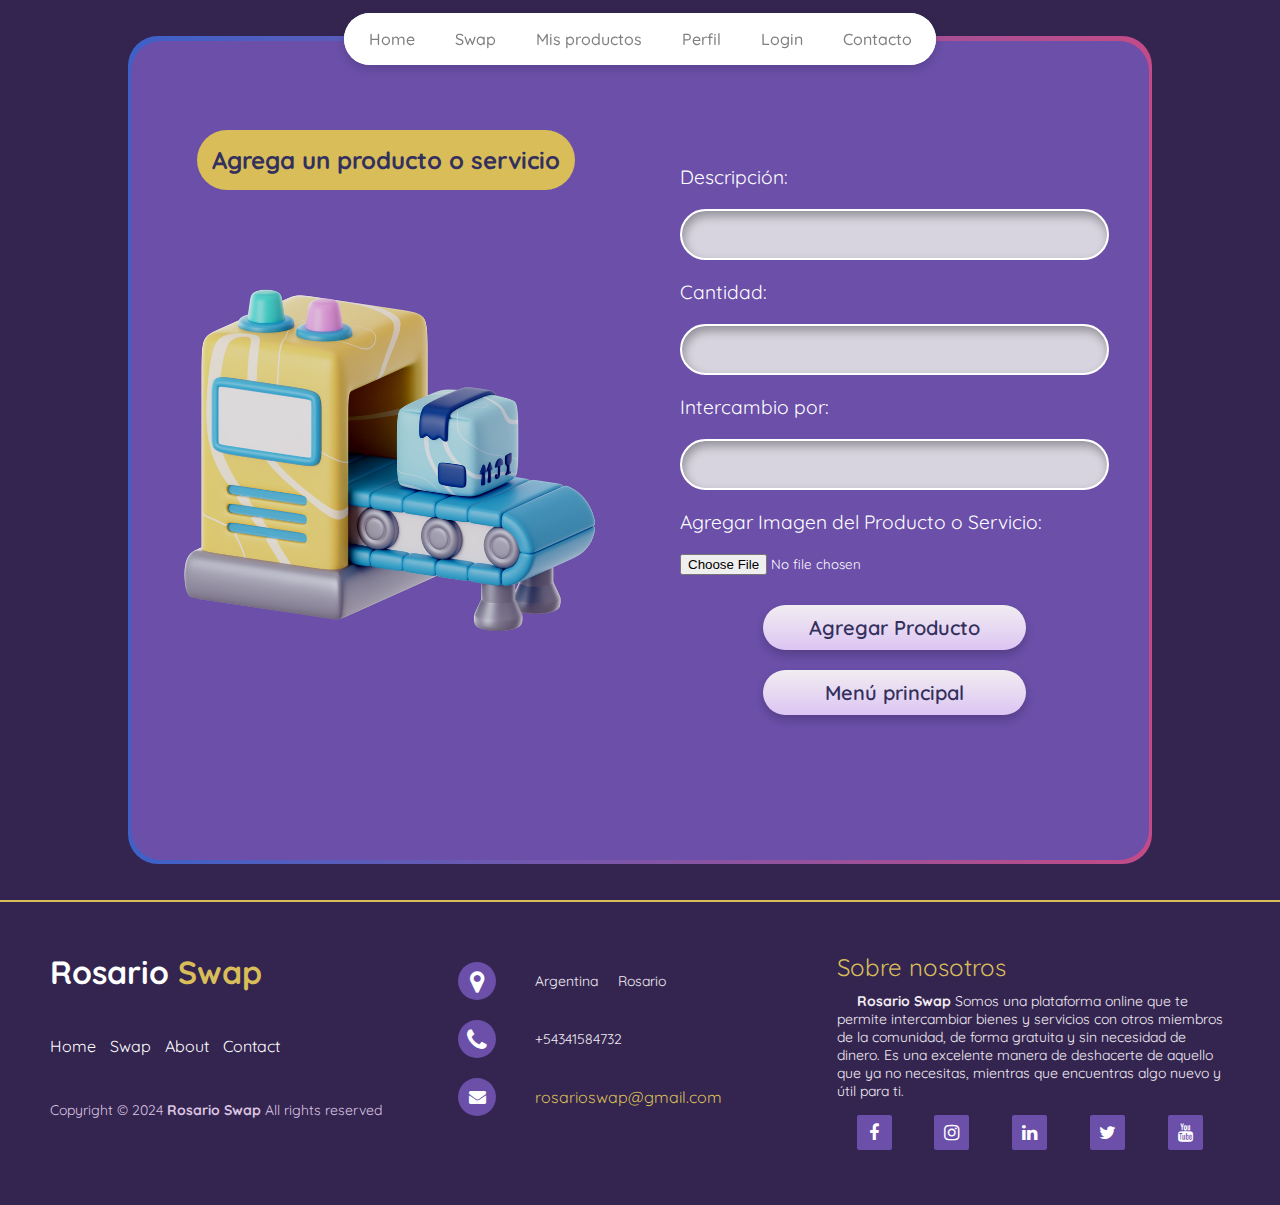
<file: altas.html>
<!DOCTYPE html>
<html lang="en">

<head>
    <meta charset="UTF-8" />
    <meta http-equiv="X-UA-Compatible" content="IE=edge" />
    <meta name="viewport" content="width=device-width, initial-scale=1.0" />
    <link rel="stylesheet" href="./assets/css/styles.css" />
    <link rel="stylesheet" href="./assets/css/hamburger.css" />
    <link rel="stylesheet" href="./assets/css/altas.css" />
    <link rel="stylesheet" href="./assets/css/footer.css" />
    <script src="./assets/js/mobileNavigation.js"></script>
    <script src="./assets/js/activeNavbar.js"></script>
    <script src="./assets/js/colorGradient.js"></script>
    <script src="./assets/js/header.js"></script>
    <script src="./assets/js/footer.js"></script>
    <script src="https://cdnjs.cloudflare.com/ajax/libs/jquery/2.0.2/jquery.min.js"></script>
    <link rel="icon" href="./assets/icons/favicon.ico" type="image/x-icon">
    <title>Agregar un producto</title>
</head>

<body>
    <header class="header">
        <navbar>
        </navbar>
    </header>
    <hamburger>
    </hamburger>
    <div class="container-contacto">
        <main class="main2" id="gradient">
            <div class="container2">
                <div class="contact-title2">Agrega un Producto</div>
                <div class="image-container2">
                    <div class="contact-title">Agrega un producto o servicio</div>
                </div>
                <div class="content2">
                    <form id="formulario" enctype="multipart/form-data">
                        <label for="descripcion">Descripción:</label>
                        <input type="text" id="descripcion" name="descripcion" required>

                        <label for="cantidad">Cantidad:</label>
                        <input type="text" id="cantidad" name="cantidad" required>

                        <!-- <label for="precio">Precio:</label>
                        <input type="number" step="0.01" id="precio" name="precio" required> -->
                        
                        <label for="proveedorProducto">Intercambio por:</label>
                        <input type="text" id="proveedorProducto" name="proveedor">
                        
                        <label for="imagenProducto">Agregar Imagen del Producto o Servicio:</label>
                        <input type="file" id="imagenProducto" name="imagen">
                        <div class="buttonContainer">
                        <button class="agregarProducto" type="submit">Agregar Producto</button>
                        <a class="volverMenu" href="MisProductos.html">Menú principal</a>
                    </div>
                    </form>
                </div>
            </div>
    </div>
    </main>
    <script>
        //const URL = "http://127.0.0.1:5000/"

        //Al subir al servidor, deberá utilizarse la siguiente ruta. USUARIO debe ser reemplazado por el nombre de usuario de Pythonanywhere
        const URL = "https://musicdev.pythonanywhere.com/"
        

        // Capturamos el evento de envío del formulario
        document.getElementById('formulario').addEventListener('submit', function (event) {
            event.preventDefault(); // Evitamos que se envie el form 

            var formData = new FormData(this);
    
            // Realizamos la solicitud POST al servidor
            fetch(URL + 'productos', {
                method: 'POST',
                body: formData // Aquí enviamos formData. Dado que formData puede contener archivos, no se utiliza JSON.
            })

            //Después de realizar la solicitud POST, se utiliza el método then() para manejar la respuesta del servidor.
            .then(function (response) {
                    if (response.ok) { 
                        //Si la respuesta es exitosa, convierte los datos de la respuesta a formato JSON.
                        return response.json(); 
                    } else {
                        // Si hubo un error, lanzar explícitamente una excepción
                        // para ser "catcheada" más adelante
                        throw new Error('Error al agregar el producto.');
                    }
            })

                //Respuesta OK, muestra una alerta informando que el producto se agregó correctamente y limpia los campos del formulario para que puedan ser utilizados para un nuevo producto.
                .then(function (data) {
                    alert('Producto agregado correctamente.');
                    window.location.href = 'listado.html'; // Redirige a listado.html después de guardar cambios
                })

                // En caso de error, mostramos una alerta con un mensaje de error.
                .catch(function (error) {
                    alert('Error al agregar el producto.');
                })

                // Limpiar el formulario en ambos casos (éxito o error)
                .finally(function () {
                    document.getElementById('descripcion').value = "";
                    document.getElementById('cantidad').value = "";
                    // document.getElementById('precio').value = "";
                    document.getElementById('imagenProducto').value = "";
                    document.getElementById('proveedorProducto').value = "";
                });
        })
    </script>
    <footer-distributed></footer-distributed>
    <script src="/assets/js/navbar.js"></script>
    <script src="/assets/js/hamburger.js"></script>
    <script src="/assets/js/header.js"></script>
    <script src="./assets/js/activeNavbar.js"></script>
    <script src="./assets/js/mobileNavigation.js"></script>
</body>

</html>
</file>
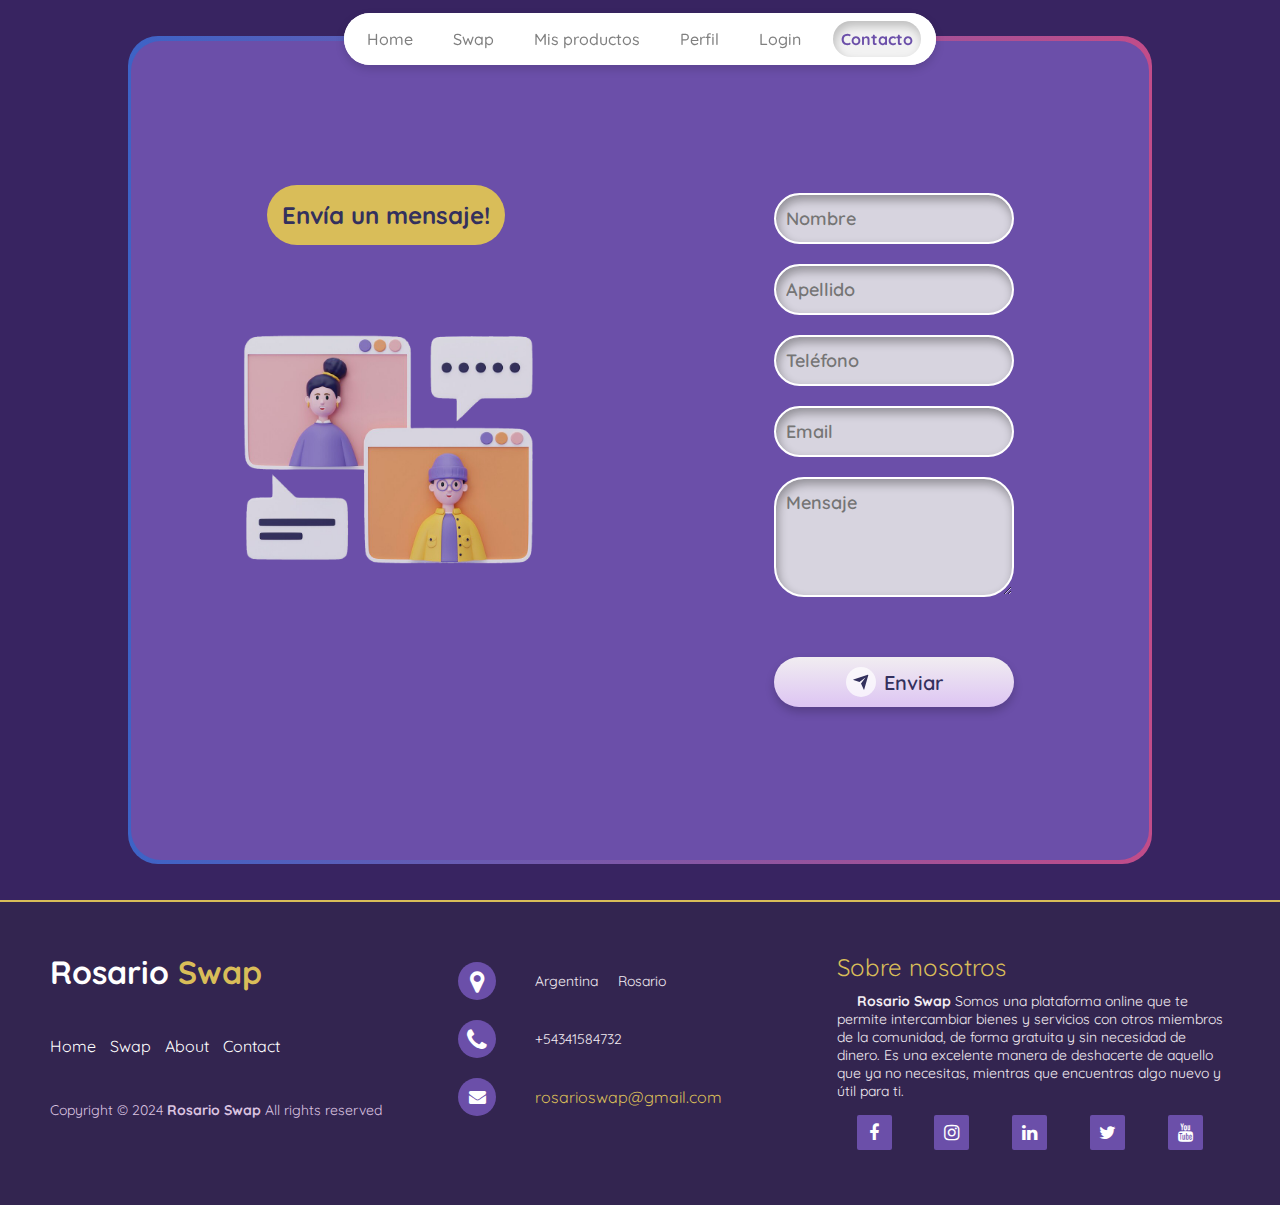
<file: Contacto.html>
<!DOCTYPE html>
<html lang="en">

<head>
    <meta charset="UTF-8" />
    <meta http-equiv="X-UA-Compatible" content="IE=edge" />
    <meta name="viewport" content="width=device-width, initial-scale=1.0" />
    <link rel="stylesheet" href="./assets/css/styles.css" />
    <link rel="stylesheet" href="./assets/css/hamburger.css" />
    <link rel="stylesheet" href="./assets/css/contacto.css" />
    <link rel="stylesheet" href="./assets/css/footer.css" />
    <script src="https://www.google.com/recaptcha/api.js" async defer></script>
    <script src="./assets/js/mobileNavigation.js"></script>
    <script src="./assets/js/activeNavbar.js"></script>
    <script src="./assets/js/colorGradient.js"></script>
    <script src="./assets/js/header.js"></script>
    <script src="./assets/js/formulario.js"></script>
    <script src="./assets/js/footer.js"></script>
    <script src="https://cdnjs.cloudflare.com/ajax/libs/jquery/2.0.2/jquery.min.js"></script>
    <link rel="icon" href="./assets/icons/favicon.ico" type="image/x-icon">
    <title>Contacto</title>
</head>

<body>
    <header class="header">
        <navbar>
        </navbar>
    </header>
    <hamburger>
    </hamburger>
    <div class="container-contacto">
        <main class="main1" id="gradient">
            <div class="container1">
                <div class="contact-title2">Envía un mensaje!</div>
                <div class="image-container">
                    <div class="contact-title">Envía un mensaje!</div>
                </div>
                <div class="content">
                    <form id="contactForm" action="Link del formspree" method="POST">
                        <label>
                            <input placeholder="Nombre" type="text" name="firstname" id="firstname">
                            <div id="firstnameError" class="error"></div>
                        </label>
                        <label>
                            <input placeholder="Apellido" type="text" name="lastname" id="lastname">
                            <div id="lastnameError" class="error"></div>
                        </label>
                        <label>
                            <input placeholder="Teléfono" type="text" name="phone" id="phone">
                            <div id="phoneError" class="error"></div>
                        </label>
                        <label>
                            <input placeholder="Email" type="email" name="email" id="email">
                            <div id="emailError" class="error"></div>
                        </label>
                        <textarea placeholder="Mensaje" name="message" id="message" rows="4"></textarea>
                        <div id="messageError" class="error"></div>
                        <div class="g-recaptcha" data-sitekey="Key del recaptcha"></div>
                        <button type="submit" value="Submit" id="submitBtn">
                            <div class="svg-wrapper-1">
                                <div class="svg-wrapper">
                                    <svg xmlns="http://www.w3.org/2000/svg" viewBox="0 0 24 24" width="24" height="24">
                                        <path fill="none" d="M0 0h24v24H0z"></path>
                                        <path fill="currentColor"
                                            d="M1.946 9.315c-.522-.174-.527-.455.01-.634l19.087-6.362c.529-.176.832.12.684.638l-5.454 19.086c-.15.529-.455.547-.679.045L12 14l6-8-8 6-8.054-2.685z">
                                        </path>
                                    </svg>
                                </div>
                            </div>
                            <span>Enviar</span>
                        </button>
                    </form>
                </div>
            </div>
    </div>
    </main>
    <script src="https://www.google.com/recaptcha/api.js" async defer></script>
    <footer-distributed></footer-distributed>
    <script src="/assets/js/navbar.js"></script>
    <script src="/assets/js/hamburger.js"></script>
    <script src="/assets/js/header.js"></script>
    <script src="./assets/js/activeNavbar.js"></script>
    <script src="./assets/js/mobileNavigation.js"></script>
</body>

</html>
</file>
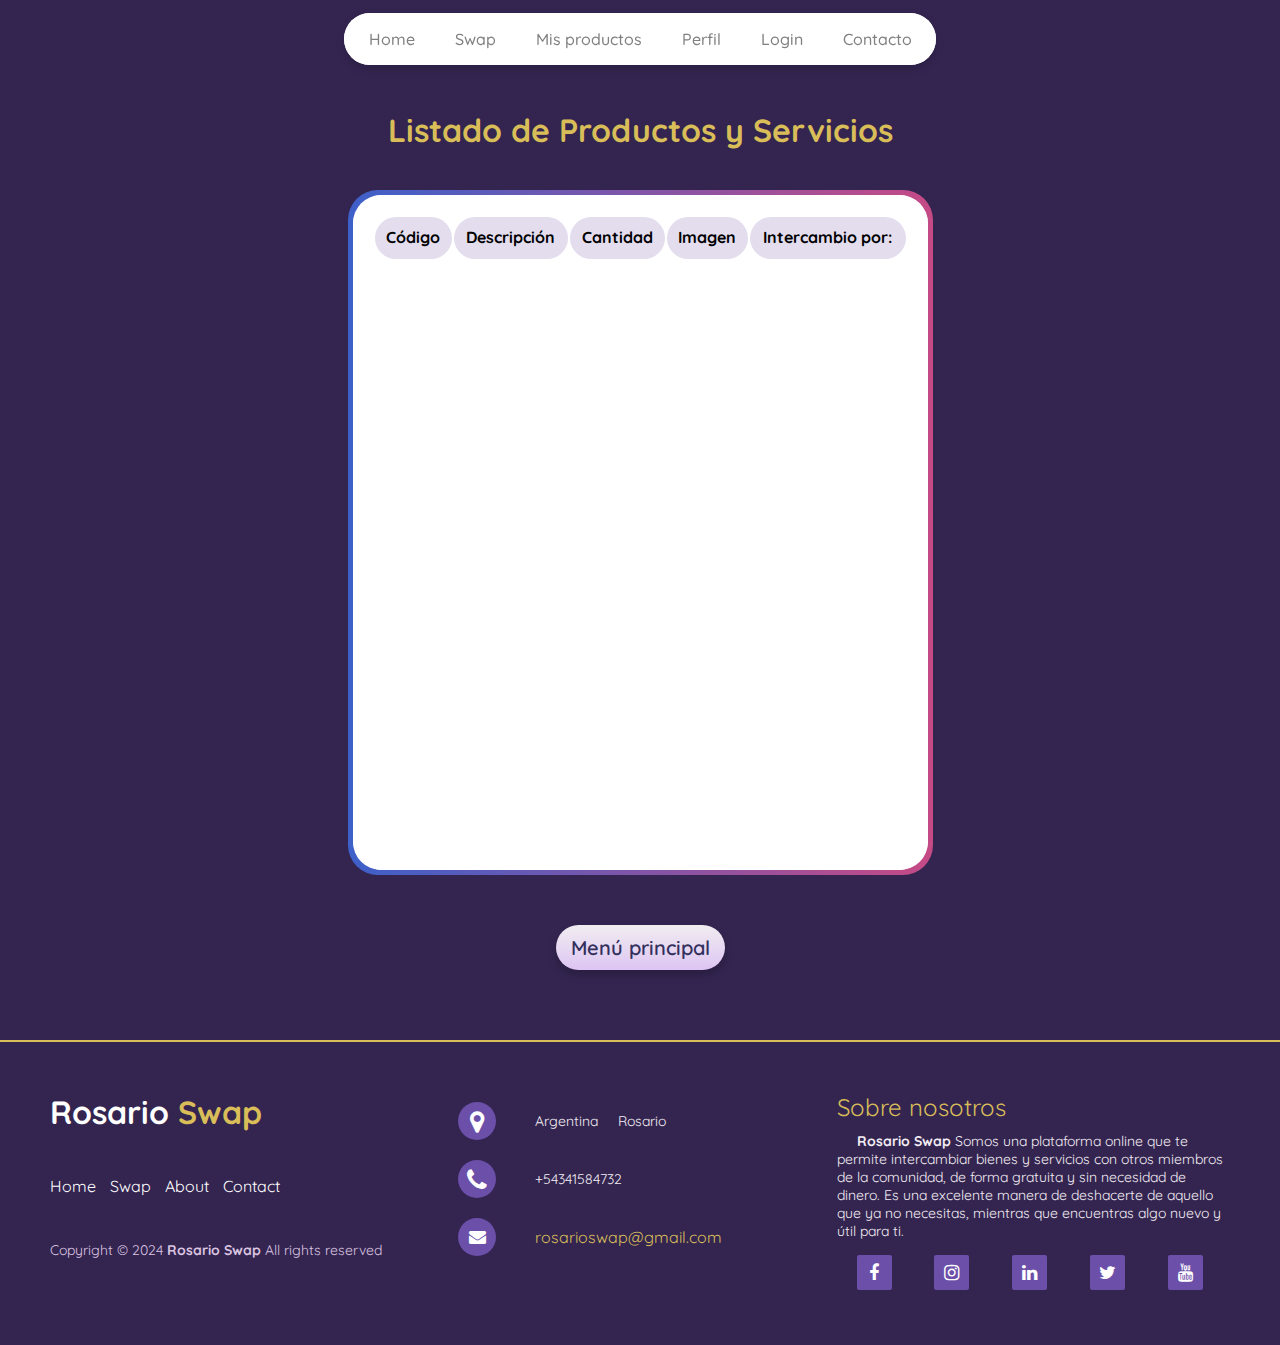
<file: listado.html>
<!DOCTYPE html>
<html lang="en">

<head>
    <meta charset="UTF-8" />
    <meta http-equiv="X-UA-Compatible" content="IE=edge" />
    <meta name="viewport" content="width=device-width, initial-scale=1.0" />
    <link rel="stylesheet" href="./assets/css/styles.css" />
    <link rel="stylesheet" href="./assets/css/hamburger.css" />
    <link rel="stylesheet" href="./assets/css/altas.css" />
    <link rel="stylesheet" href="./assets/css/listado.css" />
    <link rel="stylesheet" href="./assets/css/footer.css" />
    <script src="./assets/js/mobileNavigation.js"></script>
    <script src="./assets/js/activeNavbar.js"></script>
    <script src="./assets/js/colorGradient.js"></script>
    <script src="./assets/js/header.js"></script>
    <script src="./assets/js/footer.js"></script>
    <script src="https://cdnjs.cloudflare.com/ajax/libs/jquery/2.0.2/jquery.min.js"></script>
    <link rel="icon" href="./assets/icons/favicon.ico" type="image/x-icon">
    <title>Listado de Productos y Servicios</title>
</head>

<body>
    <header class="header">
        <navbar>
        </navbar>
    </header>
    <hamburger>
    </hamburger>
    <main class="mainContenedor">
    <div class="contenedor">
        <h1>Listado de Productos y Servicios</h1>
        <div class="mainListado" id="gradient">
            <div class="contenedorTable">
                <table> <!-- Se crea una tabla para mostrar los productos. -->
                    <thead>
                        <!--Encabezado de la tabla con columnas para código, descripción, cantidad, precio y acciones.-->
                        <tr>
                            <th>Código</th>
                            <th>Descripción</th>
                            <th>Cantidad</th>
                            <!-- <th align="center">Precio</th> -->
                            <th>Imagen</th>
                            <th align="center">Intercambio por:</th>
                        </tr>
                    </thead>
                    <tbody id="tablaProductos"> </tbody>
                </table>
            </div>
        </div>

        <div class="contenedor-centrado">
            <a class="menuPrincipal" href="MisProductos.html">Menú principal</a>
        </div>
    </div>
</main>

    <script>
        //const URL = "http://127.0.0.1:5000/"

        // Al subir al servidor, deberá utilizarse la siguiente ruta. USUARIO debe ser reemplazado por el nombre de usuario de Pythonanywhere
        const URL = "https://musicdev.pythonanywhere.com/"


        // Realizamos la solicitud GET al servidor para obtener todos los productos.
        fetch(URL + 'productos')
            .then(function (response) {
                if (response.ok) {
                    //Si la respuesta es exitosa (response.ok), convierte el cuerpo de la respuesta de formato JSON a un objeto JavaScript y pasa estos datos a la siguiente promesa then.
                    return response.json();
                } else {
                    // Si hubo un error, lanzar explícitamente una excepción para ser "catcheada" más adelante
                    throw new Error('Error al obtener los productos.');
                }
            })

            //Esta función maneja los datos convertidos del JSON.
            .then(function (data) {
                console.log(data);  // Verificar la respuesta
                let tablaProductos = document.getElementById('tablaProductos'); //Selecciona el elemento del DOM donde se mostrarán los productos.

                // Iteramos sobre cada producto y agregamos filas a la tabla
                for (let producto of data) {
                    let fila = document.createElement('tr'); //Crea una nueva fila de tabla (<tr>) para cada producto.
                    fila.innerHTML = '<td>' + producto.codigo + '</td>' +
                        '<td>' + producto.descripcion + '</td>' +
                        '<td align="right">' + producto.cantidad + '</td>' +
                        // '<td align="right">' + producto.precio + '</td>' +
                        // Mostrar miniatura de la imagen
                        //'<td><img src=./static/imagenes/' + producto.imagen_url +' alt="Imagen del producto" style="width: 100px;"></td>' + '<td align="right">' + producto.proveedor + '</td>';

                        //Al subir al servidor, deberá utilizarse la siguiente ruta. USUARIO debe ser reemplazado por el nombre de usuario de Pythonanywhere
                        '<td><img src="' + URL + 'static/imagenes/' + producto.imagen_url + '" alt="Imagen del producto" style="width: 100px;"></td>' + '<td align="right">' + producto.proveedor + '</td>';

                    //Una vez que se crea la fila con el contenido del producto, se agrega a la tabla utilizando el método appendChild del elemento tablaProductos.
                    tablaProductos.appendChild(fila);
                }
            })

            //Captura y maneja errores, mostrando una alerta en caso de error al obtener los productos.
            .catch(function (error) {
                // Código para manejar errores
                alert('Error al obtener los productos.');
            });
    </script>
    <footer-distributed></footer-distributed>
    <script src="/assets/js/navbar.js"></script>
    <script src="/assets/js/hamburger.js"></script>
    <script src="/assets/js/header.js"></script>
    <script src="./assets/js/activeNavbar.js"></script>
    <script src="./assets/js/mobileNavigation.js"></script>
</body>

</html>
</file>
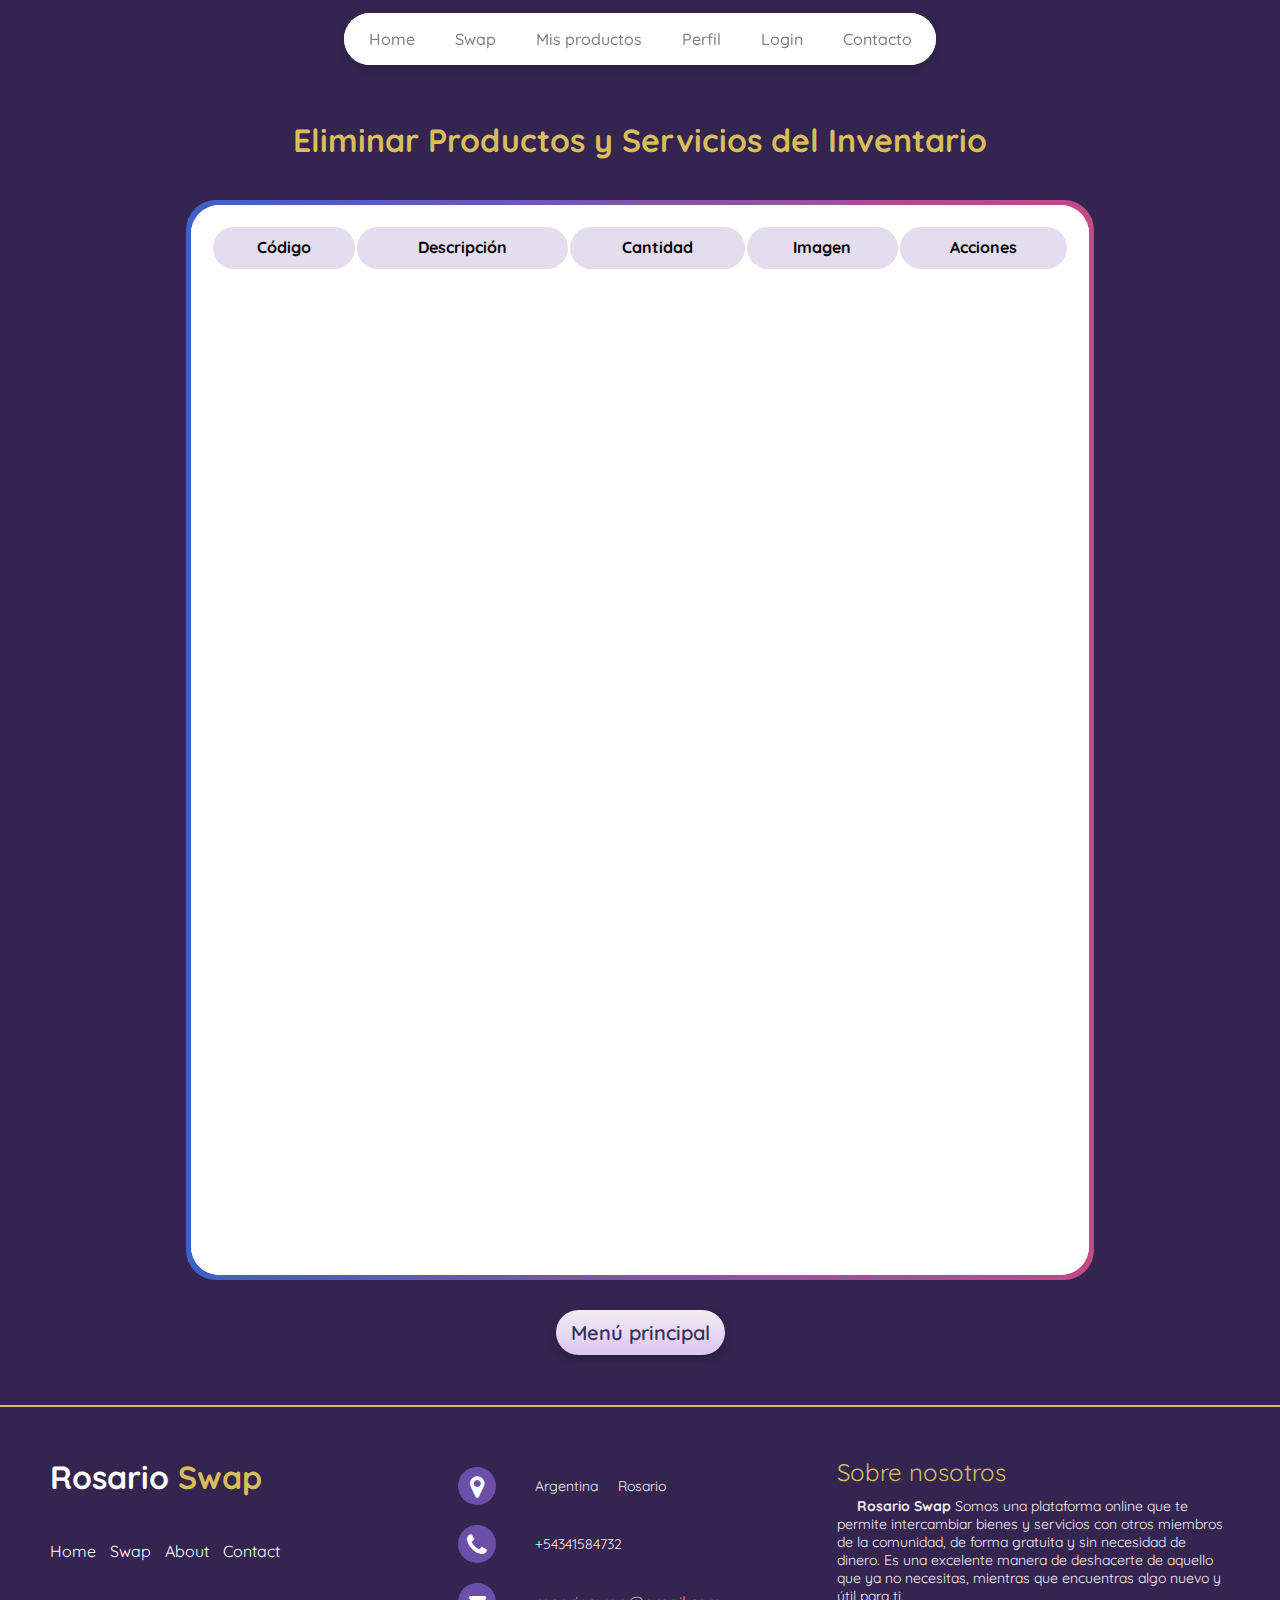
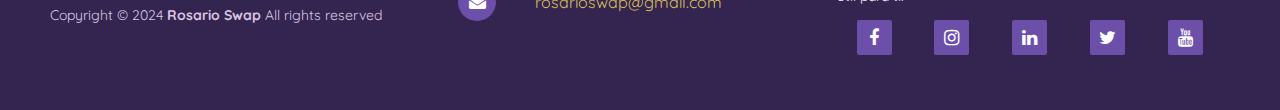
<file: listadoEliminar.html>
<!DOCTYPE html>
<html lang="en">

<head>
    <meta charset="UTF-8" />
    <meta http-equiv="X-UA-Compatible" content="IE=edge" />
    <meta name="viewport" content="width=device-width, initial-scale=1.0" />
    <link rel="stylesheet" href="./assets/css/styles.css" />
    <link rel="stylesheet" href="./assets/css/hamburger.css" />
    <!-- <link rel="stylesheet" href="./assets/css/altas.css" /> -->
    <link rel="stylesheet" href="./assets/css/listadoEliminar.css" />
    <link rel="stylesheet" href="./assets/css/footer.css" />
    <script src="./assets/js/mobileNavigation.js"></script>
    <script src="./assets/js/activeNavbar.js"></script>
    <script src="./assets/js/colorGradient.js"></script>
    <script src="./assets/js/header.js"></script>
    <script src="./assets/js/footer.js"></script>
    <script src="https://cdnjs.cloudflare.com/ajax/libs/jquery/2.0.2/jquery.min.js"></script>
    <link rel="icon" href="./assets/icons/favicon.ico" type="image/x-icon" />
    <title>Eliminar Productos y Servicios</title>
</head>

<body>
    <header class="header">
        <navbar> </navbar>
    </header>
    <hamburger> </hamburger>
    <h1>Eliminar Productos y Servicios del Inventario</h1>
    <div class="contenedor2">
    <div class="mainListado2" id="gradient">
        <div class="contenedorTable">
            <table id="productos-table">
                <!-- Se crea una tabla para mostrar los productos. -->
                <thead>
                    <!--Encabezado de la tabla con columnas para código, descripción, cantidad, precio y acciones.-->
                    <tr>
                        <th>Código</th>
                        <th>Descripción</th>
                        <th>Cantidad</th>
                        <th>Imagen</th>
                        <!-- <th align="right">Precio</th> -->
                        <th>Acciones</th>
                    </tr>
                </thead>
                <tbody></tbody>
            </table>
        </div>
        </div>
    </div>
    
    <div class="contenedor-centrado">
        <a class="menuPrincipal" href="MisProductos.html">Menú principal</a>
    </div>

    <script>
        //const URL = "http://127.0.0.1:5000/"

        //Al subir al servidor, deberá utilizarse la siguiente ruta. USUARIO debe ser reemplazado por el nombre de usuario de Pythonanywhere
        const URL = "https://musicdev.pythonanywhere.com/";

        // Obtiene el contenido del inventario
        function obtenerProductos() {
            fetch(URL + "productos") // Realiza una solicitud GET al servidor y obtener la lista de productos.
                .then((response) => {
                    // Si es exitosa (response.ok), convierte los datos de la respuesta de formato JSON a un objeto JavaScript.
                    if (response.ok) {
                        return response.json();
                    }
                })
                // Asigna los datos de los productos obtenidos a la propiedad productos del estado.
                .then((data) => {
                    const productosTable = document
                        .getElementById("productos-table")
                        .getElementsByTagName("tbody")[0];
                    productosTable.innerHTML = ""; // Limpia la tabla antes de insertar nuevos datos
                    data.forEach((producto) => {
                        const row = productosTable.insertRow();
                        row.innerHTML = `
                            <td>${producto.codigo}</td>
                            <td>${producto.descripcion}</td>
                            <td>${producto.cantidad}</td>
                            <td><img src="${URL}static/imagenes/${producto.imagen_url}" alt="Imagen del producto" style="width: 100px;"></td>
                            <td><button class="buttonEliminar" onclick="eliminarProducto('${producto.codigo}')">Eliminar</button></td>
        `;
                    });
                })
                // Captura y maneja errores, mostrando una alerta en caso de error al obtener los productos.
                .catch((error) => {
                    console.log("Error:", error);
                    alert("Error al obtener los productos.");
                });
        }

        // Se utiliza para eliminar un producto.
        function eliminarProducto(codigo) {
            // Se muestra un diálogo de confirmación. Si el usuario confirma, se realiza una solicitud DELETE al servidor a través de fetch(URL + 'productos/${codigo}', {method: 'DELETE' }).
            if (confirm("¿Estás seguro de que quieres eliminar este producto?")) {
                fetch(URL + `productos/${codigo}`, { method: "DELETE" })
                    .then((response) => {
                        if (response.ok) {
                            // Si es exitosa (response.ok), elimina el producto y da mensaje de ok.
                            obtenerProductos(); // Vuelve a obtener la lista de productos para actualizar la tabla.
                            alert("Producto eliminado correctamente.");
                        }
                    })
                    // En caso de error, mostramos una alerta con un mensaje de error.
                    .catch((error) => {
                        alert(error.message);
                    });
            }
        }

        // Cuando la página se carga, llama a obtenerProductos para cargar la lista de productos.
        document.addEventListener("DOMContentLoaded", obtenerProductos);
    </script>
    <footer-distributed></footer-distributed>
    <script src="/assets/js/navbar.js"></script>
    <script src="/assets/js/hamburger.js"></script>
    <script src="/assets/js/header.js"></script>
    <script src="./assets/js/activeNavbar.js"></script>
    <script src="./assets/js/mobileNavigation.js"></script>
</body>

</html>
</file>
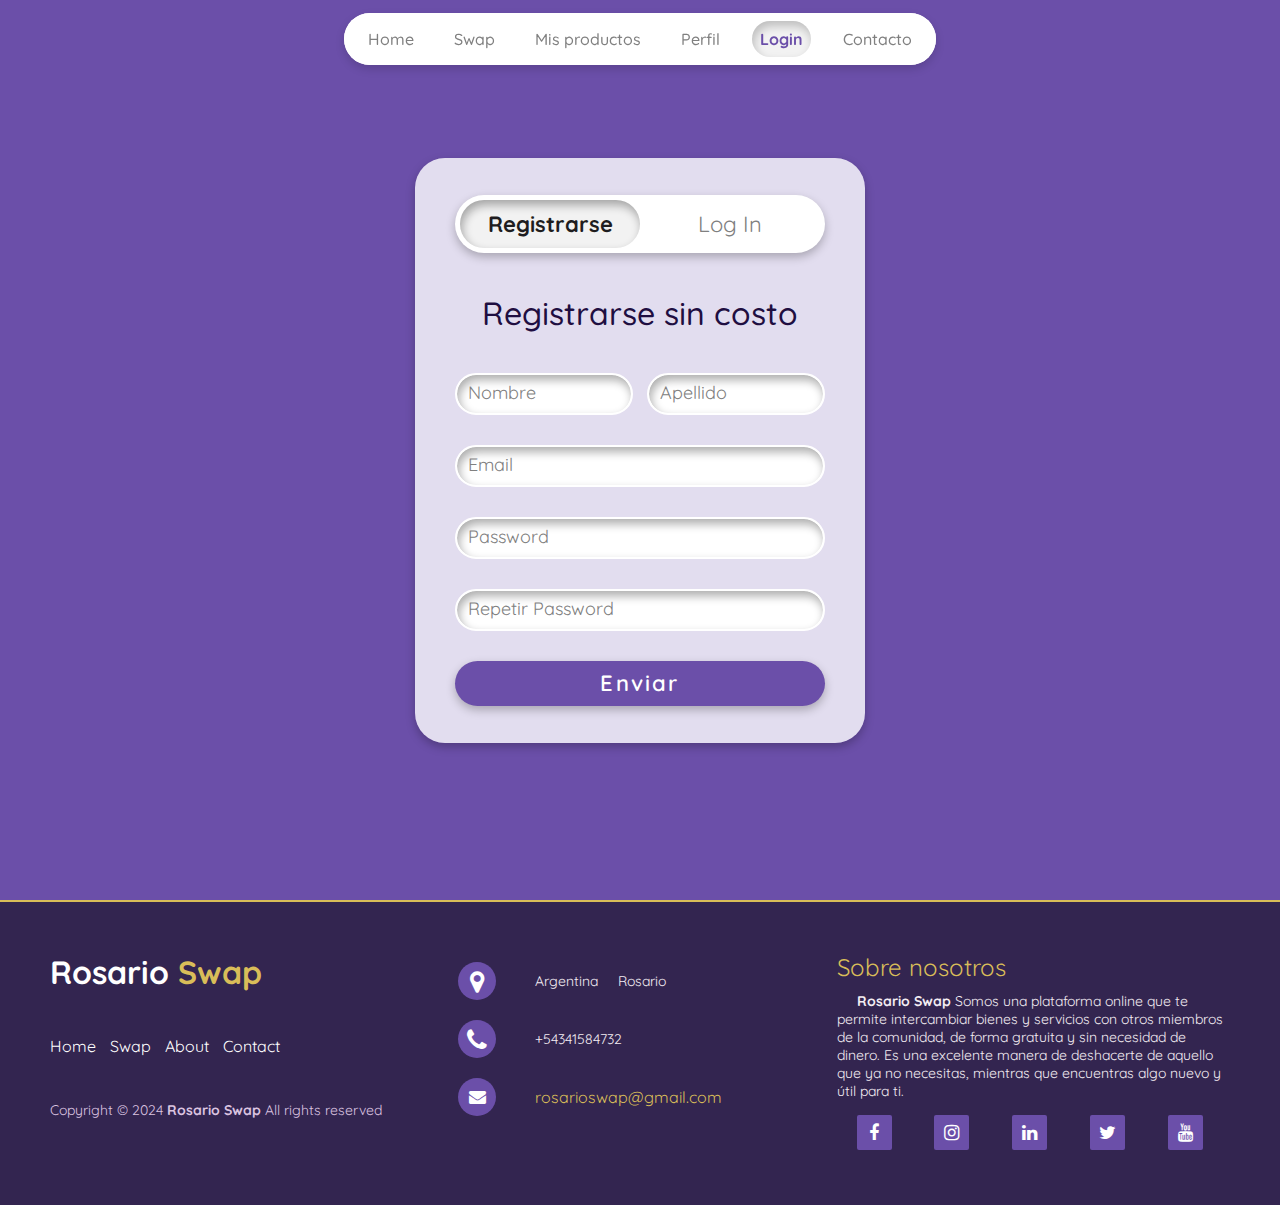
<file: Login.html>
<!DOCTYPE html>
<html lang="en">

<head>
  <meta charset="UTF-8" />
  <meta http-equiv="X-UA-Compatible" content="IE=edge" />
  <meta name="viewport" content="width=device-width, initial-scale=1.0" />
  <link rel="stylesheet" href="./assets/css/login.css" />
  <link rel="stylesheet" href="./assets/css/styles.css" />
  <link rel="stylesheet" href="./assets/css/hamburger.css" />
  <link rel="stylesheet" href="./assets/css/footer.css" />
  <script src="./assets/js/login.js"></script>
  <script src="./assets/js/footer.js"></script>
  <script src="./assets/js/mobileNavigation.js"></script>
  <script src="./assets/js/activeNavbar.js"></script>
  <script src="./assets/js/header.js"></script>
  <link rel="icon" href="./assets/icons/favicon.ico" type="image/x-icon">
  <title>Registrarse - Log In</title>
</head>

<body>
  <header class="header">
    <navbar>
    </navbar>
  </header>
  <hamburger>
  </hamburger>
  <div class="main-content">
    <div class="form">
      <div class="inner-form">
        <ul class="tab-group">
          <li class="tab active"><a href="#signup">Registrarse</a></li>
          <li class="tab"><a href="#login">Log In</a></li>
        </ul>
        <div class="tab-content">
          <div id="signup">
            <h1>Registrarse sin costo</h1>
            <form action="/" method="post">
              <div class="top-row">
                <div class="field-wrap">
                  <label id="label2"> Nombre<span class="req"></span> </label>
                  <input type="text" required autocomplete="off" />
                </div>
                <div class="field-wrap">
                  <label id="label2"> Apellido<span class="req"></span> </label>
                  <input type="text" required autocomplete="off" />
                </div>
              </div>
              <div class="field-wrap">
                <label id="label2"> Email<span class="req"></span> </label>
                <input type="email" required autocomplete="off" />
              </div>
              <div class="field-wrap">
                <label id="label2"> Password<span class="req"></span> </label>
                <input type="password" required autocomplete="off" />
              </div>
              <div class="field-wrap">
                <label id="label2"> Repetir Password<span class="req"></span> </label>
                <input type="password" required autocomplete="off" />
              </div>
              <button type="submit" class="button button-block">Enviar</button>
            </form>
          </div>
          <div id="login">
            <h1>¡Bienvenido Nuevamente!</h1>
            <form action="/" method="post">
              <div class="field-wrap">
                <label id="label2"> Email<span class="req"></span> </label>
                <input type="email" required autocomplete="off" />
              </div>
              <div class="field-wrap">
                <label id="label2"> Password<span class="req"></span> </label>
                <input type="password" required autocomplete="off" />
              </div>
              <p class="forgot"><a href="#">Forgot Password?</a></p>
              <button class="button button-block">Log In</button>
            </form>
          </div>
        </div>
      </div>
    </div>
  </div>
  <footer-distributed></footer-distributed>
  <script src="/assets/js/header.js"></script>
  <script src="/assets/js/navbar.js"></script>
  <script src="/assets/js/hamburger.js"></script>
  <script src="/assets/js/navbar.js"></script>
  <script src="./assets/js/mobileNavigation.js"></script>
  <script src="./assets/js/activeNavbar.js"></script>
</body>

</html>
</file>
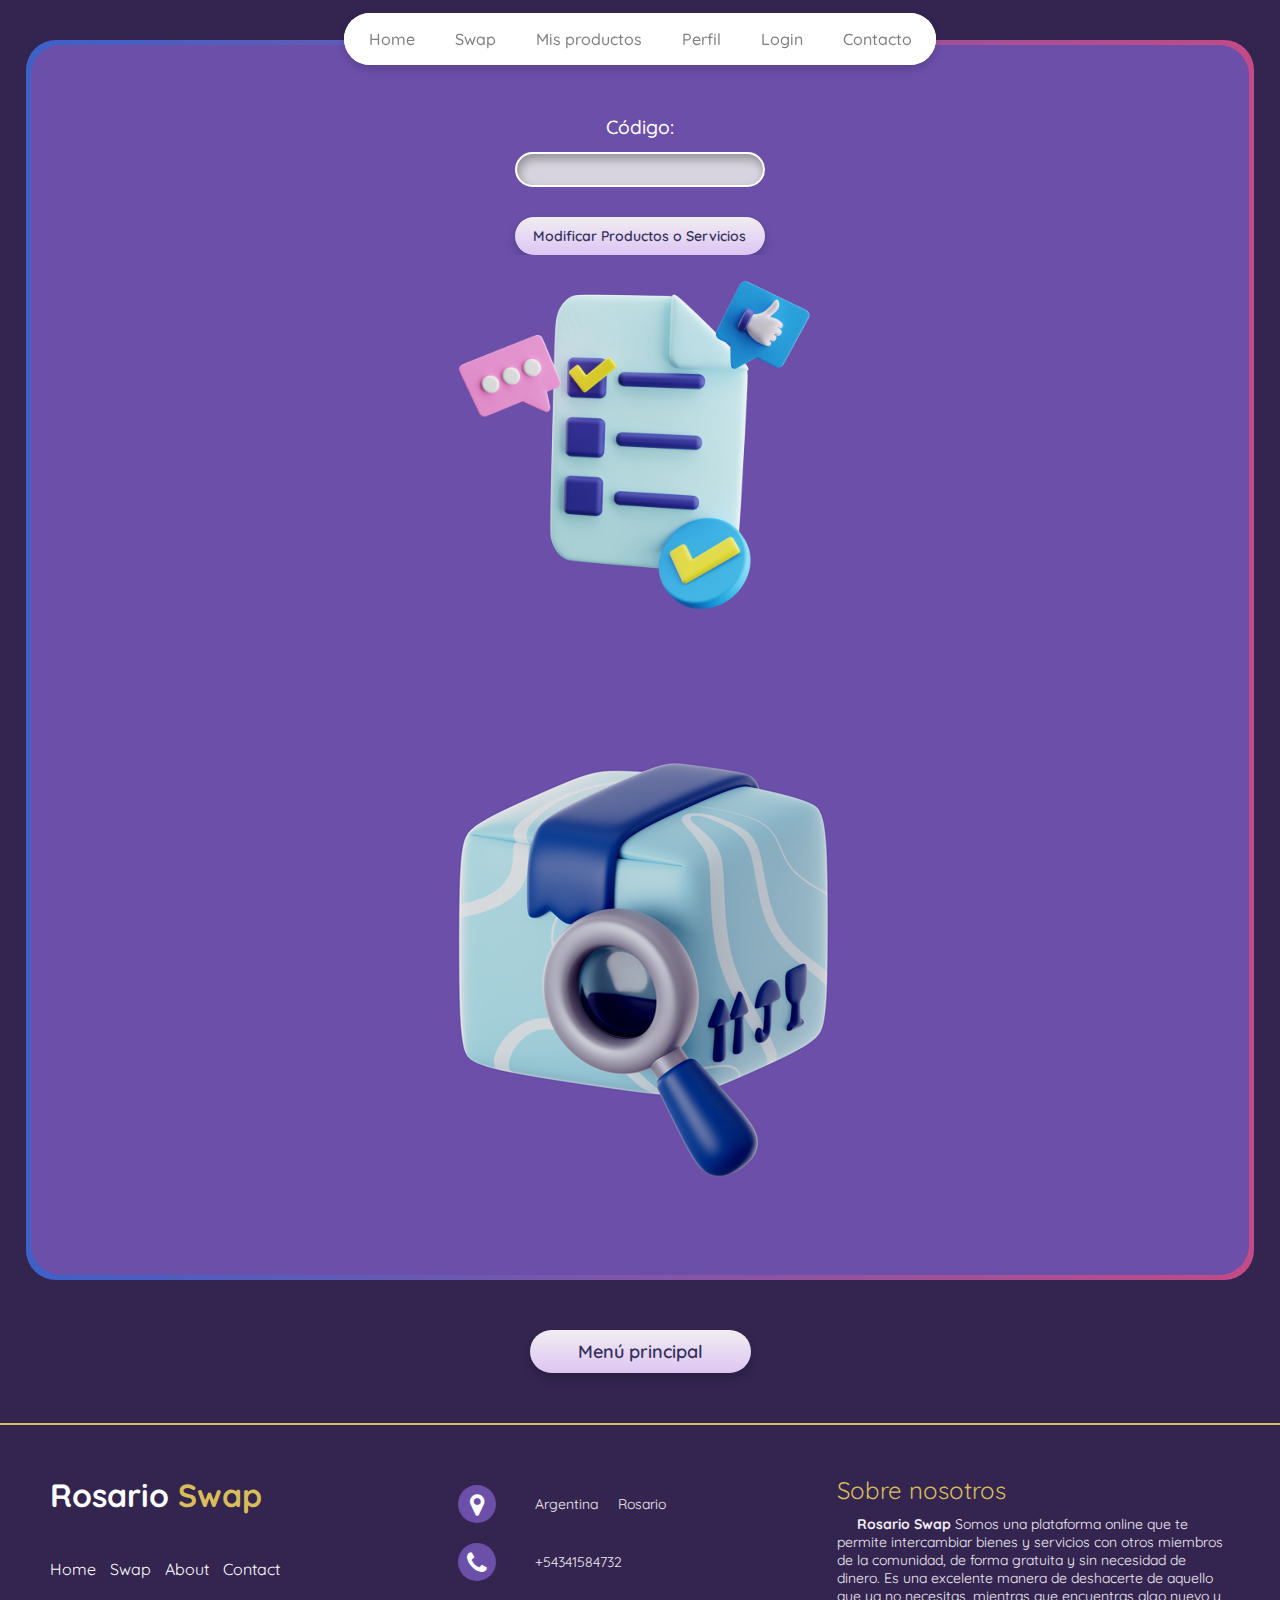
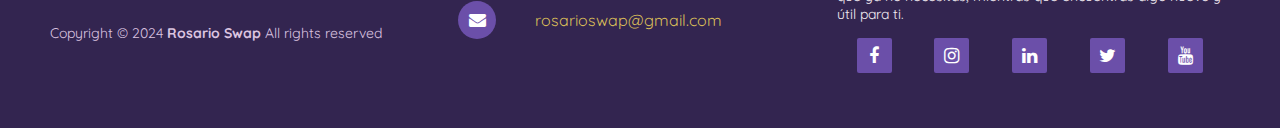
<file: modificaciones.html>
<!DOCTYPE html>
<html lang="en">

<head>
    <meta charset="UTF-8" />
    <meta http-equiv="X-UA-Compatible" content="IE=edge" />
    <meta name="viewport" content="width=device-width, initial-scale=1.0" />
    <link rel="stylesheet" href="./assets/css/styles.css" />
    <link rel="stylesheet" href="./assets/css/hamburger.css" />
    <!-- <link rel="stylesheet" href="./assets/css/altas.css" /> -->
    <!-- <link rel="stylesheet" href="./assets/css/listado.css" /> -->
    <link rel="stylesheet" href="./assets/css/modificaciones.css" />
    <link rel="stylesheet" href="./assets/css/footer.css" />
    <script src="./assets/js/mobileNavigation.js"></script>
    <script src="./assets/js/activeNavbar.js"></script>
    <script src="./assets/js/colorGradient.js"></script>
    <script src="./assets/js/header.js"></script>
    <script src="./assets/js/footer.js"></script>
    <script src="https://cdnjs.cloudflare.com/ajax/libs/jquery/2.0.2/jquery.min.js"></script>
    <link rel="icon" href="./assets/icons/favicon.ico" type="image/x-icon">
    <title>Modificar un Producto</title>
</head>

<body>
    <header class="header">
        <navbar>
        </navbar>
    </header>
    <hamburger>
    </hamburger>
    <!-- <h1>Modificar Productos del Inventario</h1> -->

    <!-- Contenedor principal que será controlado por JavaScript. Este contenedor tendrá dos formularios. -->
    <div class="container-contacto">
        <main class="main1" id="gradient">
            <div class="container1">
                <div class="container-left">
                    <form id="form-obtener-producto">
                        <label for="codigo">Código:</label>
                        <input type="text" id="codigo" required><br>
                        <button class="button2" type="submit">Modificar Productos o Servicios</button>
                    </form>
                    <div class="image-container">
                    </div>
                </div>
                <div id="app">
                    <!-- Primer formulario: Selector de producto. LLama a la función obtenerProducto cuando se envíe el formulario -->
                    <!-- Segundo formulario: se muestra solo si mostrarDatosProducto es verdadero. Llama a la función guardarCambios -->
                    <img id="placeholder-image" src="./assets/images/caja.png">
                    <div id="datos-producto" style="display: none;">
                        
                        <form id="form-guardar-cambios">
                            <label for="descripcionModificar">Descripción:</label>
                            <input type="text" id="descripcionModificar" required><br>

                            <label for="cantidadModificar">Cantidad:</label>
                            <input type="number" id="cantidadModificar" required><br>

                            <!-- <label for="precioModificar">Precio:</label>
                            <input type="number" step="0.01" id="precioModificar" required><br> -->

                            <!-- Imagen actual del producto - Debe comentarse al subirse al servidor-->
                            <img id="imagen-actual" style="max-width: 200px; display: none;">

                            <!-- Vista previa de la nueva imagen seleccionada -->
                            <img id="imagen-vista-previa" style="max-width: 200px; display: none;">

                            <!-- Input para nueva imagen -->
                            <label for="nuevaImagen">Nueva Imagen:</label>
                            <input type="file" id="nuevaImagen"><br>

                            <br>
                            <label for="proveModificar">Intercambio por:</label>
                            <input type="text" id="proveModificar" required><br>
                            <div class="buttonContainer">
                            <button class="guardarCambios" type="submit">Guardar Cambios</button>
                            <a class="guardarCambios" href="MisProductos.html">Cancelar</a>
                        </div>
                        </form>
                    </div>
                </div>
            </div>
    </div>
    <a class="menuPrincipal" href="MisProductos.html">Menú principal</a>
    </main>
    </div>

    <script>
        //const URL = "http://127.0.0.1:5000/"

        //Al subir al servidor, deberá utilizarse la siguiente ruta. USUARIO debe ser reemplazado por el nombre de usuario de Pythonanywhere
        const URL = "https://musicdev.pythonanywhere.com/"

        // Variables de estado para controlar la visibilidad y los datos del formulario
        let codigo = '';
        let descripcion = '';
        let cantidad = '';
        // let precio = '';
        let proveedor = '';
        let imagen_url = '';
        let imagenSeleccionada = null;
        let imagenUrlTemp = null;
        let mostrarDatosProducto = false;

        document.getElementById('form-obtener-producto').addEventListener('submit', obtenerProducto);
        document.getElementById('form-guardar-cambios').addEventListener('submit', guardarCambios);
        document.getElementById('nuevaImagen').addEventListener('change', seleccionarImagen);

        // Se ejecuta cuando se envía el formulario de consulta. Realiza una solicitud GET a la API y obtiene los datos del producto correspondiente al código ingresado.
        function obtenerProducto(event) {
            event.preventDefault();
            codigo = document.getElementById('codigo').value;
            fetch(URL + 'productos/' + codigo)
                .then(response => {
                    if (response.ok) {
                        return response.json()
                    } else {
                        throw new Error('Error al obtener los datos del producto.')
                    }
                })
                .then(data => {
                    descripcion = data.descripcion;
                    cantidad = data.cantidad;
                    // precio = data.precio;
                    proveedor = data.proveedor;
                    imagen_url = data.imagen_url;
                    mostrarDatosProducto = true; //Activa la vista del segundo formulario
                    mostrarFormulario();
                     // Ocultar la imagen de placeholder
                    document.getElementById('placeholder-image').style.display = 'none';
                })
                .catch(error => {
                    alert('Código no encontrado.');
                });
        }

        // Muestra el formulario con los datos del producto
        function mostrarFormulario() {
            if (mostrarDatosProducto) {
                document.getElementById('descripcionModificar').value = descripcion;
                document.getElementById('cantidadModificar').value = cantidad;
                // document.getElementById('precioModificar').value = precio;
                document.getElementById('proveModificar').value = proveedor;

                const imagenActual = document.getElementById('imagen-actual');
                if (imagen_url && !imagenSeleccionada) { // Verifica si imagen_url no está vacía y no se ha seleccionado una imagen

                    //imagenActual.src = './static/imagenes/' + imagen_url;

                    //Al subir al servidor, deberá utilizarse la siguiente ruta. USUARIO debe ser reemplazado por el nombre de usuario de Pythonanywhere
                    imagenActual.src = 'https://musicdev.pythonanywhere.com/static/imagenes/' + imagen_url;

                    imagenActual.style.display = 'block'; // Muestra la imagen actual
                } else {
                    imagenActual.style.display = 'none'; // Oculta la imagen si no hay URL
                }

                document.getElementById('datos-producto').style.display = 'block';
            } else {
                document.getElementById('datos-producto').style.display = 'none';
            }
        }

        // Se activa cuando el usuario selecciona una imagen para cargar.
        function seleccionarImagen(event) {
            const file = event.target.files[0];
            imagenSeleccionada = file;
            imagenUrlTemp = URL.createObjectURL(file); // Crea una URL temporal para la vista previa

            const imagenVistaPrevia = document.getElementById('imagen-vista-previa');
            imagenVistaPrevia.src = imagenUrlTemp;
            imagenVistaPrevia.style.display = 'block';
        }

        // Se usa para enviar los datos modificados del producto al servidor.
        function guardarCambios(event) {
            event.preventDefault();

            const formData = new FormData();
            formData.append('codigo', codigo);
            formData.append('descripcion', document.getElementById('descripcionModificar').value);
            formData.append('cantidad', document.getElementById('cantidadModificar').value);
            formData.append('proveedor', document.getElementById('proveModificar').value);
            // formData.append('precio', document.getElementById('precioModificar').value);

            // Si se ha seleccionado una imagen nueva, la añade al formData.
            if (imagenSeleccionada) {
                formData.append('imagen', imagenSeleccionada, imagenSeleccionada.name);
            }

            fetch(URL + 'productos/' + codigo, {
                method: 'PUT',
                body: formData,
            })
                .then(response => {
                    if (response.ok) {
                        return response.json()
                    } else {
                        throw new Error('Error al guardar los cambios del producto.')
                    }
                })
                .then(data => {
                    alert('Producto actualizado correctamente.');
                    limpiarFormulario();
                    window.location.href = 'listado.html'; // Redirige a listado.html después de guardar cambios
                })
                .catch(error => {
                    console.error('Error:', error);
                    alert('Error al actualizar el producto.');
                });
        }

        // Restablece todas las variables relacionadas con el formulario a sus valores iniciales, lo que efectivamente "limpia" el formulario.
        function limpiarFormulario() {
            document.getElementById('codigo').value = '';
            document.getElementById('descripcionModificar').value = '';
            document.getElementById('cantidadModificar').value = '';
            // document.getElementById('precioModificar').value = '';
            document.getElementById('proveModificar').value = '';
            document.getElementById('nuevaImagen').value = '';

            const imagenActual = document.getElementById('imagen-actual');
            imagenActual.style.display = 'none';

            const imagenVistaPrevia = document.getElementById('imagen-vista-previa');
            imagenVistaPrevia.style.display = 'none';

            codigo = '';
            descripcion = '';
            cantidad = '';
            // precio = '';
            proveedor = '';
            imagen_url = '';
            imagenSeleccionada = null;
            imagenUrlTemp = null;
            mostrarDatosProducto = false;

            document.getElementById('datos-producto').style.display = 'none';

            document.getElementById('form-guardar-cambios').addEventListener('submit', guardarCambios);


        }
    </script>
    <footer-distributed></footer-distributed>
    <script src="/assets/js/navbar.js"></script>
    <script src="/assets/js/hamburger.js"></script>
    <script src="/assets/js/header.js"></script>
    <script src="./assets/js/activeNavbar.js"></script>
    <script src="./assets/js/mobileNavigation.js"></script>
</body>

</html>
</file>
<file: assets/css/styles.css>
@import url('https://fonts.googleapis.com/css2?family=Quicksand:wght@300..700&display=swap');

/* Variables */
:root {
    --font-family: "Quicksand", sans-serif;
    --normal-font: 400;
    --bold-font: 700;
    --bolder-font: 900;
    --bg-color: #fcfcfc;
    --primary-color: #6B4FA9;
    /* --secondary-color: #be394f;
    --primary-shadow: #8b8eaf;
    --secondary-shadow: #a17a69; */
    --bottom-margin: 0.5rem;
    --bottom-margin-2: 1rem;
    --transition: 0.3s;
    width: 100%;
    height: 100%;

}

html {
    scroll-behavior: smooth;
    width: 100%;
    height: 100%;
}


* {
    margin: 0;
    padding: 0;
    box-sizing: border-box;
    font-family: "Quicksand", sans-serif;
}

ul {
    list-style-type: none;
}

a {
    text-decoration: none;
    color: var(--primary-color);
}

p {
    text-indent: 20px;
}


body {
    font-family: var(--font-family);
    display: flex;
    position: flex;
    flex-direction: column;
    place-items: center;
    align-items: center;
    justify-content: center;
}

.intro {
    display: flex;
    height: 100vh;
    width: 100%;
    justify-content: center;
    align-items: center;
    box-sizing: border-box;
}




.home {
    position: relative;
    height: 92vh;
    width: 95vw;
    border-radius: 30px;
    background-color: rgba(255, 255, 255, 0.719);
    box-shadow: 0 4px 10px rgba(0, 0, 0, 0.25);
    transition: backdrop-filter 0.3s ease, opacity 0.3s ease;
    background-size: cover;
    background-position: center;
}

@media only screen and (max-width: 768px) {
    .home {
        height: 96vh;
        width: 95vw;
    }
}

.blur1 {
    background-color: #e4d4d4d0;
    position: absolute;
    top: -2rem;
    right: 21rem;
    z-index: -10;
    height: 41.25rem;
    width: 51.25%;
    border-radius: 50%;
    filter: blur(10rem);
    overflow: hidden;
}

.blur2 {
    background-color: #c4c4e7d2;
    position: absolute;
    top: 5rem;
    left: 10rem;
    z-index: -10;
    height: 41.25rem;
    width: 60%;
    border-radius: 50%;
    filter: blur(10rem);
    overflow: hidden;
}

.header {
    z-index: 999;
    position: fixed;
    font-weight: 500;
    color: gray;
    top: 0.8rem;
    width: 37rem;
    border-radius: 30px;
    padding: 10px;
    align-items: center;
    left: 50%;
    transform: translateX(-50%);
    height: 3.25rem;
    opacity: 1;
    background-color: rgb(255, 255, 255);
    box-shadow: 0 4px 10px rgba(0, 0, 0, 0.15);
    transition: opacity 0.3s ease, backdrop-filter 0.3s ease;
}

.header::before {
    content: "";
    position: absolute;
    top: 0;
    left: 0;
    width: 100%;
    height: 100%;
    border-radius: 30px;
    background-color: rgb(255, 255, 255);
    z-index: -1;
    transition: opacity 0.3s ease, backdrop-filter 0.3s ease;
}

.header.desenfocado {
    backdrop-filter: blur(8px);
    background-color: rgba(255, 255, 255, 0.267);

}

.header.desenfocado::before {
    opacity: 0.5;
}

.navbar {
    display: flex;
    top: 6px;
    position: fixed;
    left: 50%;
    transform: translateX(-50%);
    height: initial;
}

.navegacion {
    display: flex;
    place-items: center;
    justify-items: center;
}

nav a {
    color: var(--color-primario);
    padding: 8px;
    white-space: nowrap;

}

.nav-link:active,
nav a:focus {
    background-color: rgb(190 190 190 / 0.2);
    color: #D9BD59;
    border-radius: 30px;
    box-shadow: inset 0 0 0 1px rgba(177, 175, 175, 0.2);
    font-weight: 600;
}

.navegacion .nav-link.active {
    background-color: rgba(190, 190, 190, 0.2);
    color: #6B4FA9;
    box-shadow: inset 0 0 0 1px rgba(177, 175, 175, 0.2);
    border-radius: 30px;
    font-weight: 700;
    box-shadow: inset 2px 5px 10px rgba(5, 5, 5, 0.219);
}


nav ul {
    display: flex;
    width: initial;
    gap: 1.5rem;
    padding: 10px;
    font-weight: medium;
}

nav a:hover {
    background-color: rgb(190 190 190 / 0.2);
    border-radius: 30px;
    box-shadow: inset 0 0 0 1px rgba(177, 175, 175, 0.2);


}

.hero {
    position: relative;
    display: flex;
    width: 100%;
    height: 100%;
    align-items: center;
    justify-content: center;
    align-content: center;
}

.hero-div {
    height: 100%;
    width: 100%;
    display: flex;
    flex-direction: column;
    align-items: center;
    justify-content: center;
    border-radius: 30px;
    gap: 30px;
}

.hero-title {
    padding: 1rem;
    display: flex;
    width: 100%;
    font-size: 6rem;
    justify-content: center;
    align-items: center;

}

@media only screen and (max-width: 768px) {
    .hero-title {
        display: flex;
        justify-content: center;
        align-items: center;
        font-size: 4.5rem;
    }

    .container {
        display: flex;
        justify-content: center;
        align-items: center;
        padding: 1rem;
        display: flex;
        flex-wrap: wrap;
    }
}

@media only screen and (max-width: 576px) {
    .hero-title {
        display: flex;
        justify-content: center;
        align-items: center;
        font-size: 2.5rem;
    }
}

.container {
    display: flex;
    flex-direction: row;
    gap: 10px;
    align-items: center;
    justify-content: center;
}

.button {
    display: inline-flex;
    align-items: center;
    justify-content: center;
    padding: 10px 15px;
    border-radius: 9999px;
    text-decoration: none;
    color: white;
    font-size: 1rem;
    transition: transform 0.3s, background-color 0.3s;
}

.button:hover,
.button:focus {
    transform: scale(1.05);
}

.register {
    background-color: #0D1117;
}

.login {
    background-color: #6B4FA9;
}
.containerSocial {
    display: flex;
    gap: 10px;
}
@media only screen and (max-width: 550px) {
    .containerSocial {
        display: flex;
        gap: 10px;
    }
}

.instagram {
    background-color: #e1e1e9;
}

.facebook {
    background-color: #e1e1e9;
}

.icon {
    margin-left: 6px;
    place-items: center;
}

svg {
    width: 25px;
    height: 25px;
    fill: currentColor;
}

@media only screen and (max-width: 768px) {
    .header {
        display: none;
    }
}
</file>
<file: assets/css/hamburger.css>
.hamburger {
    display: flex;
    place-items: center;
    align-items: center;
    justify-content: center;
}

.menuButton {
    display: none;
    z-index: 50;
    justify-content: center;
    align-items: center;
    flex-direction: column;
    gap: 13%;
    color: #090909;
    width: 3rem;
    height: 3rem;
    border-radius: 15px;
    background: #e8e8e88f;
    border: 1px solid #ffffff;
    transition: all .3s;
    background-color: rgba(255, 255, 255, 0.829);
    box-shadow: 0 4px 10px rgba(0, 0, 0, 0.274);
    backdrop-filter: blur(8px);
    box-shadow: 2px 2px 10px #3030302a,
        -2px -2px 10px #ffffff3b;
    position: fixed;
    right: 50px;
    top: 50px;
}

@media only screen and (max-width: 768px) {
    .menuButton {
        display: flex;
        right: 25px;
        top: 30px;
    }
}

.menuButton:hover {
    border: 1px solid rgba(255, 255, 255, 0.671);
}

.menuButton:active {
    color: #666;
    box-shadow: inset 4px 4px 12px #c5c5c5,
        inset -4px -4px 12px #ffffff;
}

input[type="checkbox"] {
    display: none;
    visibility: hidden;
}

.menuButton span {
    width: 25px;
    height: 3px;
    background: rgb(125, 46, 136);
    border-radius: 100px;
    transition: 0.3s ease;
}

input[type="checkbox"]:checked~span.top {
    transform: translateY(290%) rotate(45deg);
    width: 30px;
}

input[type="checkbox"]:checked~span.bot {
    transform: translateY(-270%) rotate(-45deg);
    width: 30px;
    box-shadow: 0 0 10px #495057;
}

input[type="checkbox"]:checked~span.mid {
    transform: translateX(-20px);
    opacity: 0;
}

.mobile-navigation {
    display: flex;
    opacity: 0;
    visibility: hidden;
    z-index: 60;
    flex-direction: column;
    align-items: center;
    justify-content: center;
    position: fixed;
    left: 50%;
    top: 50%;
    transform: translate(-50%, -50%);
    width: 50vw;
    height: 50vh;
    color: rgba(255, 255, 255, 0.753);
    font-weight: 500;
    gap: 10px;
    font-size: 1.3rem;
    background-color: #21062cdc;
    backdrop-filter: blur(7px);
    border-radius: 30px;
    border: 2px solid;
    border-color: #e9dcf1;
    transition: opacity 0.3s ease, visibility 0.3s ease, transform 0.3s ease-out;
}

@media only screen and (max-width: 768px) {
    .mobile-navigation {
        width: 70vw;
    }
}

@media only screen and (max-width: 576px) {
    .mobile-navigation {
        width: 90vw;
    }
}

.mobile-navigation .nav-link {
    font-size: 1.5rem;
    font-weight: bold;
}

.nav-link.active {
    color: #D9BD59;
}

.menuButton.is-active {
    transform: rotate(45deg);
    color: #495057;
}

.menuButton.is-active span.top {
    transform: translateY(-290%) rotate(45deg);
    width: 40px;
}

.menuButton.is-active span.bot {
    transform: translateY(270%) rotate(-45deg);
    width: 40px;
}

.mobile-navigation.is-active {
    opacity: 1;
    visibility: visible;
    transform: translate(-50%, -50%);
}
</file>
<file: assets/css/altas.css>
html {
    width: 100%;
    height: 100%;
}

* {
    margin: 0;
    padding: 0;
    box-sizing: border-box;
    font-family: "Quicksand", sans-serif;
}

body {
    display: flex;
    background-color: #332550;
    margin: 0;
    padding: 0;
    place-items: center;
    align-items: center;
    justify-content: center;
    width: 100%;
}

.container-contacto {
    display: flex;
    height: 100vh;
    justify-content: center;
    align-items: center;
}

.contact-title {
    margin: 10px;
    position: relative;
    top: -290px;
    font-size: 1.5rem;
    width: auto;
    height: auto;
    font-weight: 800;
    color: #33305D;
    background-color: #d9bd59;
    padding: 15px;
    border-radius: 50px;
    backdrop-filter: blur(5px);
    justify-content: center;
    align-items: center;
    place-items: center;
}

@media (max-width: 1024px) {
    .contact-title {
        display: none;
        top: 10px;
        font-size: 1rem;
        padding: 10px;
    }
}

@media (max-width: 768px) {
    .contact-title {
        top: 130px;
        font-size: 1rem;
        padding: 15px;
    }
}

@media (max-width: 480px) {
    .contact-title {
        font-size: 1rem;
        padding: 12px;
    }
}

@media (max-width: 400px) {
    .contact-title {
        display: block;
    }
}

.contact-title2 {
    display: none;
    margin: 10px;
    position: relative;
    top: -235px;
    font-size: 1.5rem;
    width: auto;
    height: auto;
    font-weight: 800;
    color: #33305D;
    background-color: #d9bd59;
    padding: 15px;
    border-radius: 50px;
    backdrop-filter: blur(5px);
    justify-content: center;
    align-items: center;
    place-items: center;
}

@media (max-width: 450px) {
    .contact-title2 {
        display: flex;
        top: 10px;
        font-size: 1.2rem;
        padding: 10px;
    }
}

.main2 {
    display: flex;
    width: 80vw;
    height: 92vh;
    justify-content: center;
    align-items: center;
    place-items: center;
    border-radius: 30px;
}

@media (max-width: 768px) {
    .main2 {
        width: 98vw;
        height: 98vh;
    }
}

.container2 {
    display: grid;
    grid-template-columns: 1fr 1fr;
    width: 79.5vw;
    height: 91vh;
    background-color: #6B4FA9;
    border-radius: 30px;
    justify-items: center;
    align-items: stretch;
    place-items: center;
}

@media (max-width: 1024px) {
    .container2 {
        grid-template-columns: 1fr;
        width: 79vw;
        height: 91vh;
        display: flex;
        flex-direction: column;
        align-items: center;
        justify-content: center;
    }
}

@media (max-width: 768px) {
    .container2 {
        width: 96vw;
        height: 97vh;
    }
}

.content2 {
    display: flex;
    width: 100%;
    height: 100%;
    justify-content: center;
    align-items: center;
    place-content: center;
}

#formulario {
    display: flex;
    flex-direction: column;
    width: 100%;
    gap: 20px;
    justify-content: center;
    place-items: justify;
    flex-grow: 1;
    padding: 0 40px;

}

@media (max-width: 1024px) {
    #formulario {
        padding: 20px;
    }
}

@media (max-width: 768px) {
    #formulario {
        padding: 20px;
    }
}

@media (max-width: 576px) {
    #formulario {
        padding: 10px;
        width: 80vw;
        padding-top: 30px;
        padding-bottom: 30px;
    }
}

label {
    color: #FFFFFF;
    font-size: 1.2rem;
}
#descripcion,
#cantidad,
#precio,
#proveedorProducto {
    font-size: 18px;
    font-weight: 600;
    display: block;
    width: 100%;
    height: 100%;
    padding: 12px 10px;
    background: none;
    border: 2px solid white;
    background-color: #D7D4DF;
    color: #6B4FA9;
    border-radius: 30px;
    transition: border-color .25s ease, box-shadow .25s ease;
    box-shadow: inset 2px 5px 10px rgba(5, 5, 5, 0.329);
}
#imagenProducto {
margin-bottom: 10px;
color: #FFFFFF;
}



#descripcion:focus,
#cantidad:focus,
#precio:focus,
#imagenProducto:focus,
#proveedorProducto:focus {
    outline: 0;
    border-color: #ab58f8;

}

@media only screen and (max-width: 1024px) {

    #descripcion,
    #cantidad,
    #precio,
    #imagenProducto,
    #proveedorProducto {
        font-size: 15px;
        padding: 10px 15px;
    }
}


/* button {
    border: 0;
    outline: none;
    border-radius: 0;
    padding: 15px 0;
    font-size: 1.5rem;
    font-weight: 600;
    letter-spacing: .1em;
    background: #f1eef7;
    color: #6B4FA9;
    transition: all 0.5s ease;
    border-radius: 30px;
    box-shadow: 3px 3px 10px rgba(0, 0, 0, 0.5),
    -1px -1px 6px rgba(255, 255, 255, 0.4);
}
@media only screen and (max-width: 576px) {
button {
            font-size: 1rem;
        }
    }

button:hover,
.button:focus {
    background: #ffffff;
    transform: scale(0.95) !important;
}

button:disabled {
    background-color: #ccc;
} */

.image-container2 {
    display: flex;
    background-image: url("../images/subirProducto.png");
    background-color: #6B4FA9;
    width: 100%;
    height: 600px;
    background-position: center;
    background-size: contain;
    background-repeat: no-repeat;
    object-position: center;
    border-radius: 30px;
    padding: 0px;
    justify-content: center;
    align-items: center;
}

@media (max-width: 1024px) {
    .image-container2 {
        position: relative;
        display: flex;
        top: 30px;
        margin-top: 0px;
        height: 100%;
        background-size: contain;
        height: 600px;
        justify-content: center;
        align-items: center;
        text-align: center;
        overflow-y: hidden!important;

    }
}

@media (max-width: 450px) {
    .image-container2 {
        display: none;
    }
}



button {
    font-size: 20px;
    font-weight: 600;
    background: linear-gradient(to bottom, #f1edf1 0%, #ddc5f3 100%);
    color: #33305D;
    padding: 10px 15px;
    display: flex;
    align-items: center;
    justify-content: center;
    border: none;
    border-radius: 30px;
    box-shadow: 0px 5px 10px rgba(0, 0, 0, 0.2);
    transition: all 0.3s;
}

button:hover,
.volverMenu:hover {
    transform: translateY(3px);
    box-shadow: 0px 8px 15px rgba(0, 0, 0, 0.3);
}

button:active {
    transform: scale(0.95);
    box-shadow: 0px 2px 5px rgba(0, 0, 0, 0.2);
}

button span {
    display: block;
    margin-left: 0.4em;
    transition: all 0.3s;
}

.buttonContainer {
    display: flex;
    flex-direction: column;
    justify-content: center;
    align-items: center;
}

.volverMenu, .agregarProducto {
    width: 263px;
    font-size: 20px;
    font-weight: 600;
    background: linear-gradient(to bottom, #f1edf1 0%, #ddc5f3 100%);
    color: #33305D;
    padding: 10px 15px;
    display: flex;
    align-items: center;
    justify-content: center;
    border: none;
    border-radius: 30px;
    box-shadow: 0px 5px 10px rgba(0, 0, 0, 0.2);
    transition: all 0.3s;
    margin-bottom: 20px;
}
</file>
<file: assets/css/footer.css>
/* * {
    padding: 0;
    margin: 0;
}

body {
    font-family: 'Poppins', sans-serif;
}

html {
    background-color: #eaf0f2;
} */



/* The footer is fixed to the bottom of the page */

footer {
    width: 100%;
    position: flex;
    z-index: 999;
    justify-content: center;
    align-items: center;
    place-content: center;
    background-color: #332550;
}

@media (max-height:800px) {
    footer {
        position: static;
    }

    header {
        padding-top: 40px;
    }
}

.footer-distributed {
    background-color: #332550;
    box-sizing: border-box;
    width: 100%;
    text-align: left;
    font: 14px sans-serif;
    padding: 50px;
    overflow: hidden;
    border: 2px solid #D9BD59;
    border-bottom: none;
    border-left: none;
    border-right: none;
}

@media (max-width: 990px) {
    .footer-distributed {
        font-size: 12px;
        display: flex;
        flex-direction: column;
    }
}

.footer-distributed .footer-left,
.footer-distributed .footer-center,
.footer-distributed .footer-right {
    display: inline-block;
    vertical-align: top;
}

/* Footer left */

.footer-distributed .footer-left {
    width: 33%;
    height: 100%;
}

.foter-left {
    display: flex;
    height: 100%;
    flex-direction: column;
    justify-content: space-between;
}

.footer-distributed h3 {
    color: #ffffff;
    font-size: 2rem;
    margin: 0;
}


.footer-distributed h3 span {
    color: #D9BD59;
}

/* Footer links */

.footer-distributed .footer-links {
    display: block;
    color: #ffffff;
    margin: 40px 0px 20px;
}

.footer-left {
    justify-content: space-around;
}

.footer-distributed .footer-links a {
    display: inline-block;
    line-height: 1.8;
    text-decoration: none;
    color: inherit;
    margin-right: 10px;
}

a {
    font-size: 16px;
}

.footer-distributed .footer-company-name {
    color: #dbc4e0;
    font-size: 14px;
    font-weight: normal;
}

.footer-company-name {
    margin-top: 40px;
}

@media (max-width: 990px) {
    .footer-company-name {
        margin-bottom: 40px;
    }
}

/* Footer Center */

.footer-distributed .footer-center {
    width: 33%;
    height: 100%;
}


.footer-distributed .footer-center i {
    background-color: #6B4FA9;
    color: #ffffff;
    font-size: 25px;
    width: 38px;
    height: 38px;
    border-radius: 50%;
    text-align: center;
    line-height: 42px;
    margin: 10px 15px;
    vertical-align: middle;
}

.footer-distributed .footer-center i.fa-envelope {
    font-size: 17px;
    line-height: 38px;
    background-color: #6B4FA9;
}

.footer-distributed .footer-center p {
    display: inline-block;
    color: #f3edf3;
    vertical-align: middle;
    margin: 0;
}

#parrafo {
    color: #f3edf3;
    margin-top: 10px;
    margin-bottom: 10px;
}

@media (max-width: 880px) {
    #parrafo {
        margin-left: 50px;
        margin-right: 50px;
        margin-bottom: 40px;
    }
}

@media (max-width: 500px) {
    #parrafo {
        margin-left: 0px;
        margin-right: 0px;
        margin-bottom: 40px;
        text-align: left;
    }
}

.footer-distributed .footer-center p span {
    display: block;
    font-weight: normal;
    font-size: 14px;
    line-height: 2;
}

.footer-distributed .footer-center p a {
    color: #D9BD59;
    text-decoration: none;
}

/* Footer Right */

.footer-distributed .footer-right {
    width: 33%;
    height: 100%;
}

.sobre-nosotros {
    color: #D9BD59;
    font-size: 1.5rem;
}

@media (max-width: 880px) {
    .sobre-nosotros {
        margin: 40px;
    }
}

.footer-distributed .footer-company-about {
    line-height: 20px;
    color: #dbb5f1;
    font-size: 13px;
    font-weight: normal;
    margin: 0;
}

.footer-distributed .footer-company-about span {
    display: block;
    color: #ffffff;
    font-size: 18px;
    font-weight: bold;
    margin-bottom: 20px;
}

.footer-distributed .footer-icons {
    margin-top: 15px;
    display: flex;
    justify-content: space-around;
}

.footer-distributed .footer-icons a {
    display: inline-block;
    width: 35px;
    height: 35px;
    cursor: pointer;
    background-color: #6B4FA9;
    border-radius: 2px;
    font-size: 18px;
    color: #ffffff;
    text-align: center;
    justify-content: center;
    align-items: center;
    line-height: 35px;
    margin-right: 3px;
    margin-bottom: 5px;
}

.footer-distributed .footer-icons a:hover {
    background-color: #D9BD59;
}

.footer-links a:hover {
    color: #D9BD59;
}

@media (max-width: 880px) {

    .footer-distributed .footer-left,
    .footer-distributed .footer-right {
        display: block;
        width: 100%;
        text-align: center;
    }

    .footer-distributed .footer-center i {
        margin-left: 0;
        background-color: #6B4FA9;
    }
}

@media (max-width: 880px) {
    .footer-distributed .footer-center {
        display: flex;
        flex-direction: column;
        width: auto;
    }
}
</file>
<file: assets/css/contacto.css>
html {
    width: 100%;
    height: 100%;
}

* {
    margin: 0;
    padding: 0;
    box-sizing: border-box;
    font-family: "Quicksand", sans-serif;
}

body {
    display: flex;
    font-family: "Inter", sans-serf;
    background-color: #382461;
    margin: 0;
    padding: 0;
    place-items: center;
    align-items: center;
    justify-content: center;
    width: 100%;
}

.container-contacto {
    display: flex;
    height: 100vh;
    justify-content: center;
    align-items: center;
}

.contact-title {
    margin: 10px;
    position: relative;
    top: -235px;
    font-size: 1.5rem;
    width: auto;
    height: auto;
    font-weight: 800;
    color: #33305D;
    background-color: #d9bd59;
    padding: 15px;
    border-radius: 50px;
    backdrop-filter: blur(5px);
    justify-content: center;
    align-items: center;
    place-items: center;
}

@media (max-width: 1024px) {
    .contact-title {
        top: 115px;
        font-size: 1rem;
        padding: 10px;
    }
}

@media (max-width: 768px) {
    .contact-title {
        top: 130px;
        font-size: 1rem;
        padding: 15px;
    }
}

@media (max-width: 480px) {
    .contact-title {
        font-size: 1rem;
        padding: 12px;
    }
}

@media (max-width: 400px) {
    .contact-title {
        display: block;
    }
}

.contact-title2 {
    display: none;
    margin: 10px;
    position: relative;
    top: -235px;
    font-size: 1.5rem;
    width: auto;
    height: auto;
    font-weight: 800;
    color: #33305D;
    background-color: #d9bd59;
    padding: 15px;
    border-radius: 50px;
    backdrop-filter: blur(5px);
    justify-content: center;
    align-items: center;
    place-items: center;
}

@media (max-width: 450px) {
    .contact-title2 {
        display: flex;
        top: 0px;
        font-size: 1.2rem;
        padding: 10px;
    }
}

.main1 {
    display: flex;
    width: 80vw;
    height: 92vh;
    justify-content: center;
    align-items: center;
    place-items: center;
    border-radius: 30px;
}

@media (max-width: 768px) {
    .main1 {
        width: 98vw;
        height: 98vh;
    }
}

.container1 {
    display: grid;
    grid-template-columns: 1fr 1fr;
    width: 79.5vw;
    height: 91vh;
    background-color: #6B4FA9;
    border-radius: 30px;
    justify-items: center;
    align-items: stretch;
    place-items: center;
}

@media (max-width: 1024px) {
    .container1 {
        grid-template-columns: 1fr;
        width: 79vw;
        height: 91vh;
        display: flex;
        flex-direction: column;
        align-items: center;
        justify-content: center;
    }
}

@media (max-width: 768px) {
    .container1 {
        width: 96vw;
        height: 97vh;
    }
}

.content1 {
    display: flex;
    width: 100%;
    height: 100%;
    justify-content: center;
    align-items: center;
    place-content: center;
}

#contactForm {
    display: flex;
    flex-direction: column;
    width: 100%;
    gap: 20px;
    justify-content: center;
    place-items: justify;
    flex-grow: 1;
}

@media (max-width: 1024px) {
    #contactForm {
        padding: 20px;
    }
}

@media (max-width: 768px) {
    #contactForm {
        padding: 20px;
    }
}

@media (max-width: 576px) {
    #contactForm {
        padding: 10px;
        width: 80vw;
        padding-top: 30px;
        padding-bottom: 30px;
    }
}


#firstname,
#lastname,
#phone,
#email {
    font-size: 18px;
    font-weight: 600;
    display: block;
    width: 100%;
    height: 100%;
    padding: 12px 10px;
    background: none;
    border: 2px solid white;
    background-color: #D7D4DF;
    color: #6B4FA9;
    border-radius: 30px;
    transition: border-color .25s ease, box-shadow .25s ease;
    box-shadow: inset 2px 5px 10px rgba(5, 5, 5, 0.329);
}

#message {
    font-size: 18px;
    font-weight: 600;
    display: block;
    width: 100%;
    height: 100%;
    background: none;
    border: 2px solid white;
    background-color: #D7D4DF;
    color: #6B4FA9;
    border-radius: 30px;
    transition: border-color .55s ease, box-shadow .55s ease;
    padding: 12px 10px;
    box-shadow: inset 2px 5px 10px rgba(5, 5, 5, 0.329);
}

#firstname:focus,
#lastname:focus,
#phone:focus,
#email:focus,
#message:focus {
    outline: 0;
    border-color: #ab58f8;

}

@media only screen and (max-width: 1024px) {

    #firstname,
    #lastname,
    #phone,
    #email,
    #message {
        font-size: 15px;
        padding: 10px 15px;
    }
}


.error {
    color: rgb(236, 157, 157);
    font-size: 14px;
}

/* button {
    border: 0;
    outline: none;
    border-radius: 0;
    padding: 15px 0;
    font-size: 1.5rem;
    font-weight: 600;
    letter-spacing: .1em;
    background: #f1eef7;
    color: #6B4FA9;
    transition: all 0.5s ease;
    border-radius: 30px;
    box-shadow: 3px 3px 10px rgba(0, 0, 0, 0.5),
  -1px -1px 6px rgba(255, 255, 255, 0.4);
}
@media only screen and (max-width: 576px) {
button {
            font-size: 1rem;
        }
    }

button:hover,
.button:focus {
    background: #ffffff;
    transform: scale(0.95) !important;
}

button:disabled {
    background-color: #ccc;
} */

.image-container {
    display: flex;
    background-image: url("../images/contact2.png");
    background-color: #6B4FA9;
    width: 100%;
    height: 600px;
    background-position: center;
    background-size: contain;
    background-repeat: no-repeat;
    object-position: center;
    border-radius: 30px;
    padding: 0px;
    justify-content: center;
    align-items: center;
}

@media (max-width: 1024px) {
    .image-container {
        display: flex;
        margin-top: 15px;
        height: 100vh;
        background-size: contain;
        height: 600px;
        justify-content: center;
        align-items: center;
        text-align: center;

    }
}

@media (max-width: 450px) {
    .image-container {
        display: none;
    }
}

.g-recaptcha {
    display: flex;
    width: auto;
    height: auto;
    justify-content: center;
    align-items: center;
    margin: 0;
}

button {
    font-size: 20px;
    font-weight: 600;
    background: linear-gradient(to bottom, #f1edf1 0%, #ddc5f3 100%);
    color: #33305D;
    padding: 10px 15px;
    display: flex;
    align-items: center;
    justify-content: center;
    border: none;
    border-radius: 30px;
    box-shadow: 0px 5px 10px rgba(0, 0, 0, 0.2);
    transition: all 0.3s;
}

button:hover {
    transform: translateY(-3px);
    box-shadow: 0px 8px 15px rgba(0, 0, 0, 0.3);
}

button:active {
    transform: scale(0.95);
    box-shadow: 0px 2px 5px rgba(0, 0, 0, 0.2);
}

button span {
    display: block;
    margin-left: 0.4em;
    transition: all 0.3s;
}

button svg {
    width: 18px;
    height: 18px;
    fill: white;
    transition: all 0.3s;
}

button .svg-wrapper {
    display: flex;
    align-items: center;
    justify-content: center;
    width: 30px;
    height: 30px;
    border-radius: 50%;
    background-color: rgba(255, 255, 255, 0.705);
    transition: all 0.3s;
}

button:hover .svg-wrapper {
    background-color: rgba(255, 255, 255, 0.5);
}

button:hover svg {
    transform: rotate(45deg);
}
</file>
<file: assets/css/listado.css>
body {
    display: flex;
    background-color: #332550;
    margin: 0;
    padding: 0;
    place-items: center;
    align-items: center;
    justify-content: center;
    width: 100%;
}

.contenedor-centrado {
    display: flex;
    width: 100%;
    justify-content: center;
    align-items: center;
}
.mainContenedor {
    display: flex;
    height: 100vh;
    margin-top: 70px;
    margin-bottom: 70px;
}
.contenedor {
    display: flex;
    justify-content: center;
    align-items: center;
    flex-direction: column;
    height: 100%;
    width: 100%;
}

.mainListado {
    display: flex;
    justify-content: center;
    align-items: center;
    width: 100%;
    height: 100%;
    border-radius: 30px;
    padding: 5px;
}

.contenedorTable {
    display: flex;
    width: 100%;
    min-height: 100%;
    background-color: #FFFFFF;
    border-radius: 30px;
}

table {
    justify-content: center;
    align-items: center;
    align-content: center;
    width: 100%;
    height: auto;
    margin: 0;
    padding: 20px;
    background-color: #FFFFFF;
    border-radius: 28px;
    font-weight: bold;

}

@media only screen and (max-width: 750px) {
    table {
        width: 95%;
        height: auto;
    }
}

th,
td {
    padding: 10px;
    text-align: center;
    vertical-align: middle;
    border-bottom: 2px solid #E3DDEE;
}

th {
    width: auto;
    background-color: #E3DDEE;
    font-weight: bold;
    border-radius: 50px;

}

td img {
    display: block;
    margin: 0 auto;
    width: 100px;
    height: auto;
    object-fit: contain;
}

h1 {
    text-align: center;
    display: relative;
    justify-content: center;
    align-items: center;
    color: #D9BD59;
    margin-bottom: 40px;
    margin: 40px;

}

.menuPrincipal {
    font-size: 20px;
    font-weight: 600;
    background: linear-gradient(to bottom, #f1edf1 0%, #ddc5f3 100%);
    color: #33305D;
    padding: 10px 15px;
    display: flex;
    align-items: center;
    justify-content: center;
    border: none;
    border-radius: 30px;
    box-shadow: 0px 5px 10px rgba(0, 0, 0, 0.2);
    transition: all 0.3s;
    margin-top: 50px;
}

.menuPrincipal:hover {
    transform: translateY(3px);
    box-shadow: 0px 8px 15px rgba(0, 0, 0, 0.3);
}

.menuPrincipal:active {
    transform: scale(0.95);
    box-shadow: 0px 2px 5px rgba(0, 0, 0, 0.2);
}

.menuPrincipal span {
    display: block;
    margin-left: 0.4em;
    transition: all 0.3s;
}
</file>
<file: assets/css/listadoEliminar.css>
body {
    display: flex;
    background-color: #332550;
    margin: 0;
    padding: 0;
    place-items: center;
    align-items: center;
    justify-content: center;
    width: 100%;
}

.contenedor-centrado {
    display: flex;
    width: 100%;
    justify-content: center;
    align-items: center;
}

.contenedor2 {
    display: flex;
    justify-content: center;
    align-items: center;
    flex-direction: column;
    height: 120vh;
    width: 100%;
}

.mainListado2 {
    justify-content: center;
    align-items: center;
    width: 71vw;
    height: 100%;
    border-radius: 30px;
    padding: 5px;
}

.contenedorTable {
    display: flex;
    width: 100%;
    height: 100%;
    background-color: #FFFFFF;
    border-radius: 30px;
}

table, #productos-table {
    justify-content: center;
    align-items: center;
    align-content: center;
    width: 100%;
    height: auto;
    margin: 0;
    padding: 20px;
    background-color: #FFFFFF;
    /* border-collapse: collapse; */
    border-radius: 28px;
    font-weight: bold;
}

@media only screen and (max-width: 750px) {
    table {
        width: 95%;
        height: auto;
    }
}

th,
td {
    padding: 10px;
    text-align: center;
    vertical-align: middle;
    border-bottom: 2px solid #E3DDEE;
}

th {
    width: auto;
    background-color: #E3DDEE;
    font-weight: bold;
    border-radius: 50px;

}

td img {
    display: block;
    margin: 0 auto;
    width: 100px;
    height: auto;
    object-fit: contain;
   
}

h1 {
    text-align: center;
    display: relative;
    justify-content: center;
    align-items: center;
    color: #D9BD59;
    margin-bottom: 40px;
    margin-top: 120px;

}

.menuPrincipal {
    font-size: 20px;
    font-weight: 600;
    background: linear-gradient(to bottom, #f1edf1 0%, #ddc5f3 100%);
    color: #33305D;
    padding: 10px 15px;
    display: flex;
    align-items: center;
    justify-content: center;
    border: none;
    border-radius: 30px;
    box-shadow: 0px 5px 10px rgba(0, 0, 0, 0.2);
    transition: all 0.3s;
    margin-bottom: 50px;
    margin-top: 30px;
}

.menuPrincipal:hover {
    transform: translateY(3px);
    box-shadow: 0px 8px 15px rgba(0, 0, 0, 0.3);
}

.menuPrincipal:active {
    transform: scale(0.95);
    box-shadow: 0px 2px 5px rgba(0, 0, 0, 0.2);
}

.menuPrincipal span {
    display: block;
    margin-left: 0.4em;
    transition: all 0.3s;
}



.buttonEliminar {
    width: 100%;
    height: auto;
    border-radius: 50px;
    --border-width: 5px;
    appearance: none;
    position: relative;
    padding: 0.5em;
    border: 0;
    background-color: #6B4FA9;
    font-size: 22px;
    font-weight: 500;
    color: #FFFFFF;
    z-index: 2;
    transition: transform 0.3s, background-color 0.3s;
}



.buttonEliminar::after {
    --m-i: linear-gradient(#E3DDEE, #E3DDEE);
    --m-o: content-box, padding-box;
    content: "";
    position: absolute;
    left: 0;
    top: 0;
    width: 101%;
    height: 101%;
    padding: var(--border-width);
    border-radius: var(--border-radius);
    background-image: conic-gradient(#488cfb,
            #29dbbc,
            #ddf505,
            #ff9f0e,
            #e440bb,
            #655adc,
            #488cfb);
    -webkit-mask-image: var(--m-i), var(--m-i);
    mask-image: var(--m-i), var(--m-i);
    -webkit-mask-origin: var(--m-o);
    mask-origin: var(--m-o);
    -webkit-mask-clip: var(--m-o);
    mask-composite: exclude;
    -webkit-mask-composite: destination-out;
    filter: hue-rotate(0);
    animation: rotate-hue linear 900ms infinite;
    animation-play-state: paused;
    border-radius: 50px;
    transition: transform 0.3s, background-color 0.3s;
}


.buttonEliminar:hover::after {
    animation-play-state: running;
    transform: scale(1.05);
}
@keyframes rotate-hue {
    to {
        filter: hue-rotate(1turn);
    }
}

.buttonEliminar,
.buttonEliminar::after {
    box-sizing: border-box;
}

.buttonEliminar:active {
    --border-width: 5px;
}


.buttonEliminar:hover,
.buttonEliminar:focus {
    background: #5d4591;
    color: #D9BD59;
    width: 101%;
    height: 101%;
}
</file>
<file: assets/css/login.css>
*,
*:before,
*:after {
  box-sizing: border-box;
}

body {
  display: flex;
  flex-direction: column;
  background: #6B4FA9;
  font-family: "Inter", sans-serf;
  align-items: center;
  place-items: center;
  justify-content: center;
  width: 100%;
  margin: 0;
  min-height: 100%;
  padding: 0;
}

.main-content {
  display: flex;
  align-items: center;
  justify-content: center;
  height: 100vh !important;
}

a {
  text-decoration: none;
  color: gray;
  transition: .5s ease;
}

a:hover {
  color: black;
}

.form {
  display: flex;
  height: 65vh;
  width: 50vh;
  background-color: rgba(255, 255, 255, 0.808);
  padding: 40px;
  margin: 10px;
  box-shadow: 0 4px 10px rgba(0, 0, 0, 0.25);
  border-radius: 30px;
  /* overflow-y: auto; */
  justify-content: space-around;
  justify-content: center;
  align-items: center;
}

@media only screen and (max-width: 576px) {
  .form {
    width: 90vw;
    padding: 15px;
    height: auto;
    margin: 0px;
  }
}

.inner-form {
  display: flex;
  flex-direction: column;
  width: 100%;
}

.tab-group {
  list-style: none;
  padding: 5px;
  margin: 0 0 40px 0;
  background-color: rgb(255, 255, 255);
  box-shadow: 0 4px 10px rgba(0, 0, 0, 0.25);
  border-radius: 50px;
}

.tab-group:after {
  content: "";
  display: table;
  clear: both;
}

.tab-group li a {
  display: block;
  text-decoration: none;
  padding: 10px;
  background-color: rgb(255, 255, 255);
  color: gray;
  font-size: 22px;
  float: left;
  width: 50%;
  text-align: center;
  justify-content: center;
  align-items: center;
  cursor: pointer;
  transition: .5s ease;
  border-radius: 50px;
}

@media only screen and (max-width: 576px) {
  .tab-group li a {
    font-size: 15px;
  }
}

.tab-group li a:hover {
  background-color: #CBC9C6;
  color: #6B4FA9;
}

.tab-group .active a {
  color: #1E1D20;
  font-weight: 700;
  box-shadow: inset 0 0 0 1px rgba(177, 175, 175, 0.2);
  background-color: rgb(190 190 190 / 0.2);
  box-shadow: inset 2px 5px 10px rgba(5, 5, 5, 0.329);
}

.tab-content>div:last-child {
  display: none;
}

h1 {
  text-align: center;
  color: #1f0e41;
  font-weight: 500;
  margin: 0 0 40px;
}

@media only screen and (max-width: 576px) {
  h1 {
    font-size: 20px;
  }
}

#label2 {
  position: absolute;
  display: block;
  transform: translateY(8px);
  left: 13px;
  color: gray;
  transition: all 0.25s ease;
  pointer-events: none;
  font-size: 18px;
}

@media only screen and (max-width: 576px) {
  #label2 {
    font-size: 15px;
  }
}

#label2 .req {
  margin: 2px;
  color: gray;
}

#label2.active {
  transform: translateY(40px);
  left: 2px;
  font-size: 14px;
  font-weight: 600;
}

#label2.active .req {
  opacity: 0;
}

#label2.highlight {
  color: gray;
}

input,
textarea {
  font-size: 22px;
  display: block;
  width: 100%;
  height: 100%;
  padding: 5px 10px;
  background: none;
  border: 2px solid white;
  background-color: white;
  color: #6B4FA9;
  border-radius: 30px;
  transition: border-color .25s ease, box-shadow .25s ease;
  box-shadow: inset 2px 5px 10px rgba(5, 5, 5, 0.329);
}

input:focus,
textarea:focus {
  outline: 0;
  border-color: #6B4FA9;
}

@media only screen and (max-width: 576px) {

  input,
  textarea {
    font-size: 20px;
  }
}




.field-wrap {
  position: relative;
  margin-bottom: 30px;

}

.top-row:after {
  content: "";
  display: table;
  clear: both;
  width: 100%;
}

.top-row>div {

  float: left;
  width: 48%;
  margin-right: 4%;
}

.top-row>div:last-child {
  margin: 0;
}

.button {
  border: 0;
  outline: none;
  border-radius: 0;
  padding: 15px 0;
  font-size: 1.5rem;
  font-weight: 600;
  letter-spacing: .1em;
  background: #6B4FA9;
  color: #ffffff;
  transition: all 0.5s ease;
  border-radius: 30px;
  box-shadow: 0 4px 10px rgba(0, 0, 0, 0.25);

}

.button:hover,
.button:focus {
  background: #4f3a7c;
  transform: scale(0.95) !important;


}

.button-block {
  display: block;
  width: 100%;
  height: 5vh;
  font-size: 22px !important;


}

.forgot {
  margin: 25px;
  margin-top: -10px;
  text-align: right;
  font-weight: 800;
}
</file>
<file: assets/css/modificaciones.css>
html {
    width: 100%;
    height: 100%;
}

* {
    margin: 0;
    padding: 0;
    box-sizing: border-box;
    font-family: "Quicksand", sans-serif;
}

body {
    display: flex;
    background-color: #332550;
    margin: 0;
    padding: 0;
    place-items: center;
    align-items: center;
    justify-content: center;
    width: 100%;
    margin-top: 40px;
}
@media (max-width: 768px) {
    body {
    margin-top: 5px;
    }
}
/* h1 {
    display: flex;
    text-align: center;
    color: #d9bd59;
    justify-content: center;
    align-items: center;
    margin: 10px;
 
} */
/* h2 {
    display: flex;
    text-align: center;
    color: #d9bd59;
    justify-content: center;
    align-items: center;
    margin: 10px;
} */

.container-contacto {
    display: flex;
    height: 100%;
    justify-content: center;
    align-items: center;
}

/* @media (max-width: 1024px) {
    .container-contacto {
    height: 100%;
    width: 100%;
    margin-bottom: 0;
    }
} */
@media (max-width: 480px) {
    .container-contacto {
    height: 100vh;
    width: 100%;
    margin-bottom: 0;
    }
}

.main1 {
    display: flex;
    width: 80vw;
    height: 92vh;
    justify-content: center;
    align-items: center;
    place-items: center;
    border-radius: 30px;
    padding: 5px;
}
@media (max-width: 1300px) {
    .main1 {
    height: 100%;
    width: 96vw;
    }
}


.container1 {
    display: grid;
    grid-template-columns: 1fr 1fr;
    width: 100%;
    height: 100%;
    background-color: #6B4FA9;
    border-radius: 30px;
    justify-items: center;
    align-items: stretch;
    place-items: center;
}

@media (max-width: 1300px) {
    .container1 {
        display: absolute;
        grid-template-columns: 1fr;
        width: 100%;
        height: 100%;
        display: flex;
        flex-direction: column;
        align-items: center;
        justify-content: center;
        padding: 20px;
    }
}


.container-left{
display: flex;
flex-direction: column;
justify-content: center;
align-items: center;
height: 80%;
width: 100%;
}

@media (max-width: 1024px) {
    .container-left {
        height: auto;
    }
}


.image-container {
    display: flex;
    flex-direction: column;
    background-image: url("../images/modificacion.png");
    background-color: #6B4FA9;
    width: 100%;
    height: 400px;
    background-position: center;
    background-size: contain;
    background-repeat: no-repeat;
    object-position: center;
    border-radius: 30px;
    padding: 0px;
    justify-content: center;
    align-items: center;
}


#placeholder-image {
    display: flex;
    background-color: #6B4FA9;
    width: 100%;
    height: auto;
    background-position: center;
    background-size: contain;
    background-repeat: no-repeat;
    object-position: center;
    overflow-x: hidden;
}


@media (max-width: 1024px) {
    .image-container {
    display: none;
    }
}

#form-obtener-producto {
    display: flex;
    width: 100%;
    height: 40%;
    gap: 5px;
    flex-direction: column;
    align-items: center;
justify-content: center;
margin-top: 50px;
}

.button2, .guardarCambios {
    width: 250px;
    font-size: 14px;
    font-weight: 600;
    background: linear-gradient(to bottom, #f1edf1 0%, #ddc5f3 100%);
    color: #33305D;
    padding: 10px 15px;
    display: flex;
    align-items: center;
    justify-content: center;
    border: none;
    border-radius: 30px;
    box-shadow: 0px 5px 10px rgba(0, 0, 0, 0.2);
    transition: all 0.3s;
}
.menuPrincipal {
    width: 221px;
    font-size: 18px;
    font-weight: 600;
    background: linear-gradient(to bottom, #f1edf1 0%, #ddc5f3 100%);
    color: #33305D;
    padding: 10px 15px;
    display: flex;
    align-items: center;
    justify-content: center;
    border: none;
    border-radius: 30px;
    box-shadow: 0px 5px 10px rgba(0, 0, 0, 0.2);
    transition: all 0.3s;
    margin-top: 50px;
    margin-bottom: 50px;
}
@media (max-width: 768px) {
    .menuPrincipal {
    margin-top: 40px;
    }
}

.button2:hover,.menuPrincipal:hover, .guardarCambios:hover {
    transform: translateY(-3px);
    box-shadow: 0px 8px 15px rgba(0, 0, 0, 0.3);
}
.buttonContainer {
    display: flex;
    width: 100%;
    margin-top: 15px;
    gap: 20px;
}

label {
    color:#FFFFFF;
    font-size: 1.2rem;
    font-weight: 500;
}
/* input {
    font-size: 18px;
    font-weight: 600;
    display: block;
    width: auto;
    height: 35px;
    background: none;
    border: 2px solid white;
    background-color: #D7D4DF;
    color: #6B4FA9;
    border-radius: 30px;
    transition: border-color .55s ease, box-shadow .55s ease;
    padding: 12px 10px;
    box-shadow: inset 2px 5px 10px rgba(5, 5, 5, 0.329);
} */


#imagen-actual {
    filter: brightness(1.1);
    mix-blend-mode: multiply;
}

#datos-producto {
    /* display: flex!important; */
    justify-content: center;
    align-items: center;
}

@media (max-width: 1300px) {
    #datos-producto {
        width: 100%;
        height: 100%;
        flex-direction: column;
        align-items: center;
        justify-content: center;
    }
}

#form-guardar-cambios {
    display: flex;
    flex-direction: column;
    justify-content: center;
    align-items: start;
    width: 100%;
    height: 85vh;
    /* padding: 40px; */
}

label {
    margin-bottom: 8px;
}
#codigo {
    font-size: 20px;
    font-weight: 600;
    display: block;
    width: 250px;
    height: 35px;
    background: none;
    border: 2px solid white;
    background-color: #D7D4DF;
    color: #6B4FA9;
    border-radius: 30px;
    transition: border-color .55s ease, box-shadow .55s ease;
    padding: 12px 10px;
    box-shadow: inset 2px 5px 10px rgba(5, 5, 5, 0.329);

}

#descripcionModificar,
#cantidadModificar,
#precioModificar,
#imagenModificar,
#proveModificar,
#proveModificar {
    font-size: 18px;
    font-weight: 600;
    display: block;
    width: 100%;
    height: 35px;
    background: none;
    border: 2px solid white;
    background-color: #D7D4DF;
    color: #6B4FA9;
    border-radius: 30px;
    transition: border-color .55s ease, box-shadow .55s ease;
    padding: 12px 10px;
    box-shadow: inset 2px 5px 10px rgba(5, 5, 5, 0.329);
}
#imagen-actual {
    height: 200px;
    width: 400px;
    object-fit: contain;
}
#nuevaImagen {
    color: #FFFFFF;
}
</file>
